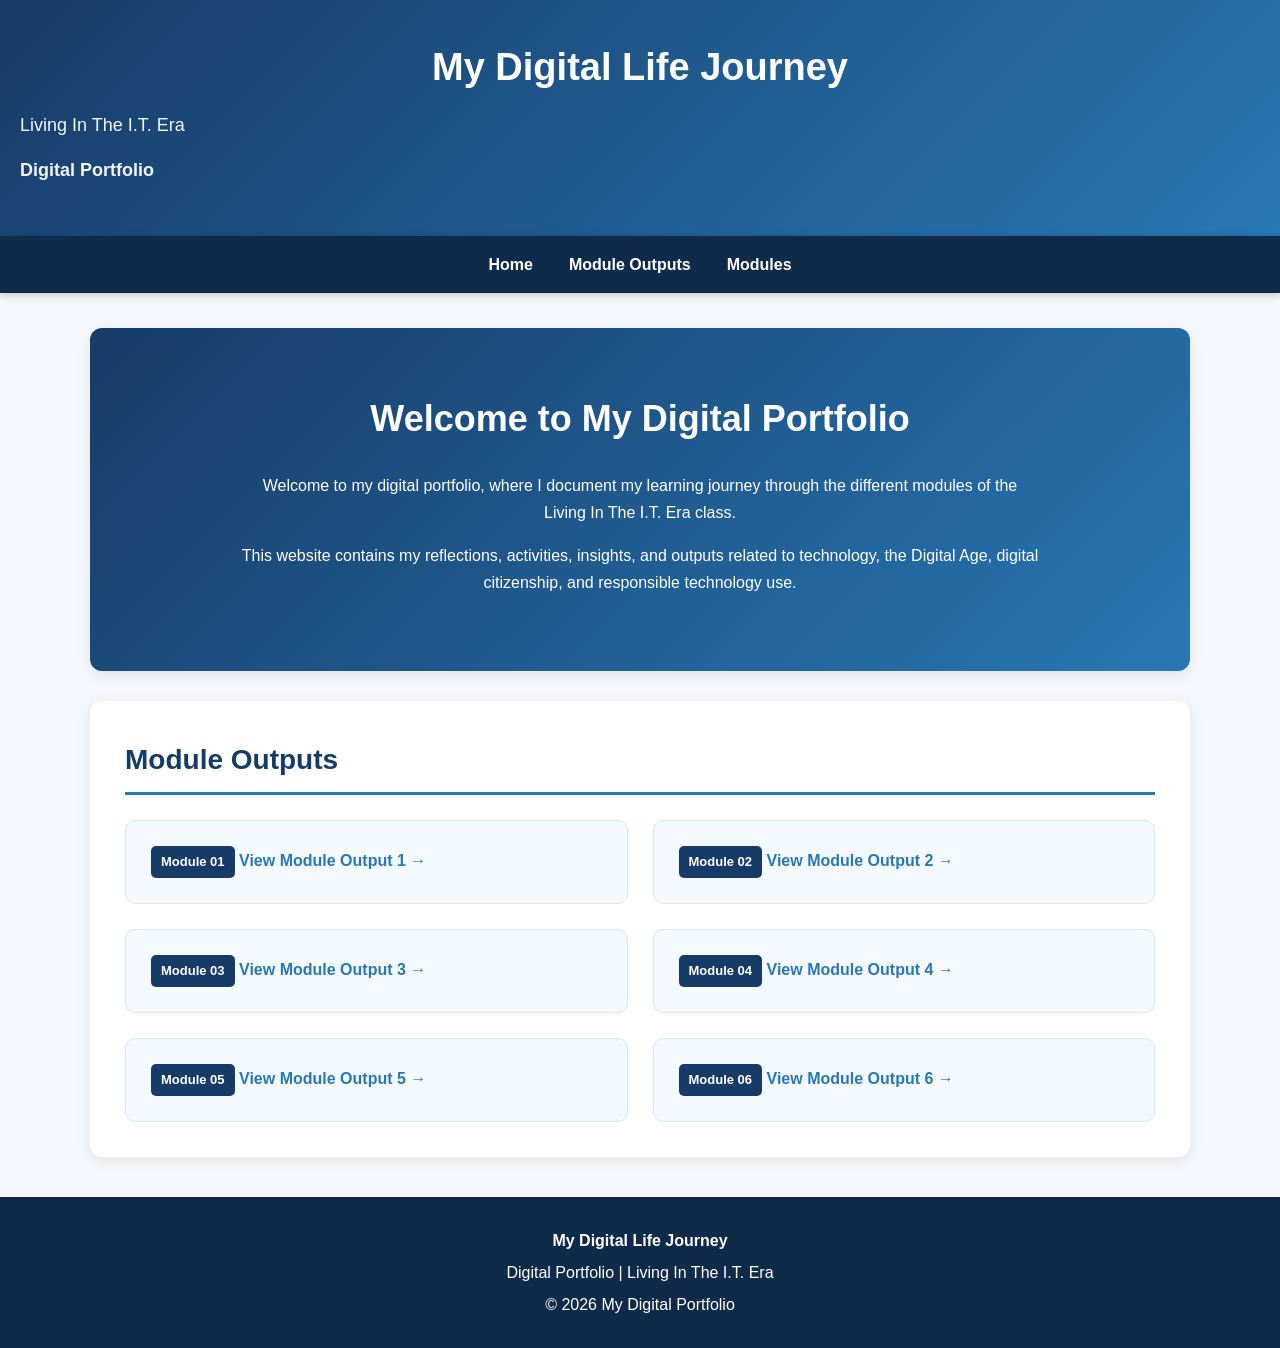
<file: index.html>
<!DOCTYPE html>
<html lang="en">
<head>
    <meta charset="UTF-8">
    <meta name="viewport" content="width=device-width, initial-scale=1.0">

    <title>My Digital Life Journey | Home</title>

    <link rel="stylesheet" href="style.css">
</head>

<body>
    <!-- ===== HEADER ===== -->
    <header>
        <h1><a href="index.html">My Digital Life Journey</a></h1>
        <p>Living In The I.T. Era</p>
        <p><strong>Digital Portfolio</strong></p>
    </header>


    <!-- ===== NAVIGATION ===== -->
    <nav>
        <ul>
            <li><a href="index.html">Home</a></li>
            <li class="dropdown"><a href="#">Module Outputs</a>
                <ul class="dropdown-menu">
                    <li><a href="module-output-1.html">Module Output 1</a></li>
                    <li><a href="module-output-2.html">Module Output 2</a></li>
                    <li><a href="module-output-3.html">Module Output 3</a></li>
                    <li><a href="module-output-4.html">Module Output 4</a></li>
                    <li><a href="module-output-5.html">Module Output 5</a></li>
                    <li><a href="module-output-6.html">Module Output 6</a></li>
                </ul>
            </li>

            <li>
                <a href="#modules">Modules</a>
            </li>

        </ul>
    </nav>


    <main>

        <!-- ===== HERO ===== -->
        <section class="hero">

            <h2>Welcome to My Digital Portfolio</h2>

            <p>
                Welcome to my digital portfolio, where I document my learning
                journey through the different modules of the Living In The 
                I.T. Era class.
            </p>

            <p>
                This website contains my reflections, activities, insights,
                and outputs related to technology, the Digital Age, digital
                citizenship, and responsible technology use.
            </p>

        </section>


        <!-- ===== MODULES ===== -->
        <section id="modules">

            <h2>Module Outputs</h2>

            <div class="module-grid">

                <!-- MODULE 1 -->
                <div class="module-card">
                    <span class="module-number">Module 01</span>
                    <a href="module-output-1.html">View Module Output 1 →</a>
                </div>


                <!-- MODULE 2 -->
                <div class="module-card">
                    <span class="module-number">Module 02</span>
                    <a href="module-output-2.html">View Module Output 2 →</a>
                </div>


                <!-- MODULE 3 -->
                <div class="module-card">
                    <span class="module-number">Module 03</span>
                    <a href="module-output-3.html">View Module Output 3 →</a>
                </div>


                <!-- MODULE 4 -->
                <div class="module-card">
                    <span class="module-number">Module 04</span>
                    <a href="module-output-4.html">View Module Output 4 →</a>
                </div>


                <!-- MODULE 5 -->
                <div class="module-card">
                    <span class="module-number">Module 05</span>
                    <a href="module-output-5.html">View Module Output 5 →</a>
                </div>


                <!-- MODULE 6 -->
                <div class="module-card">
                    <span class="module-number">Module 06</span>
                    <a href="module-output-6.html">View Module Output 6 →</a>
                </div>

            </div>

        </section>
        
    </main>


    <!-- ===== FOOTER ===== -->
    <footer>

        <p><strong>My Digital Life Journey</strong></p>
        <p>Digital Portfolio | Living In The I.T. Era</p>
        <p>&copy; 2026 My Digital Portfolio</p>
    
    </footer>

</body>
</html>
</file>
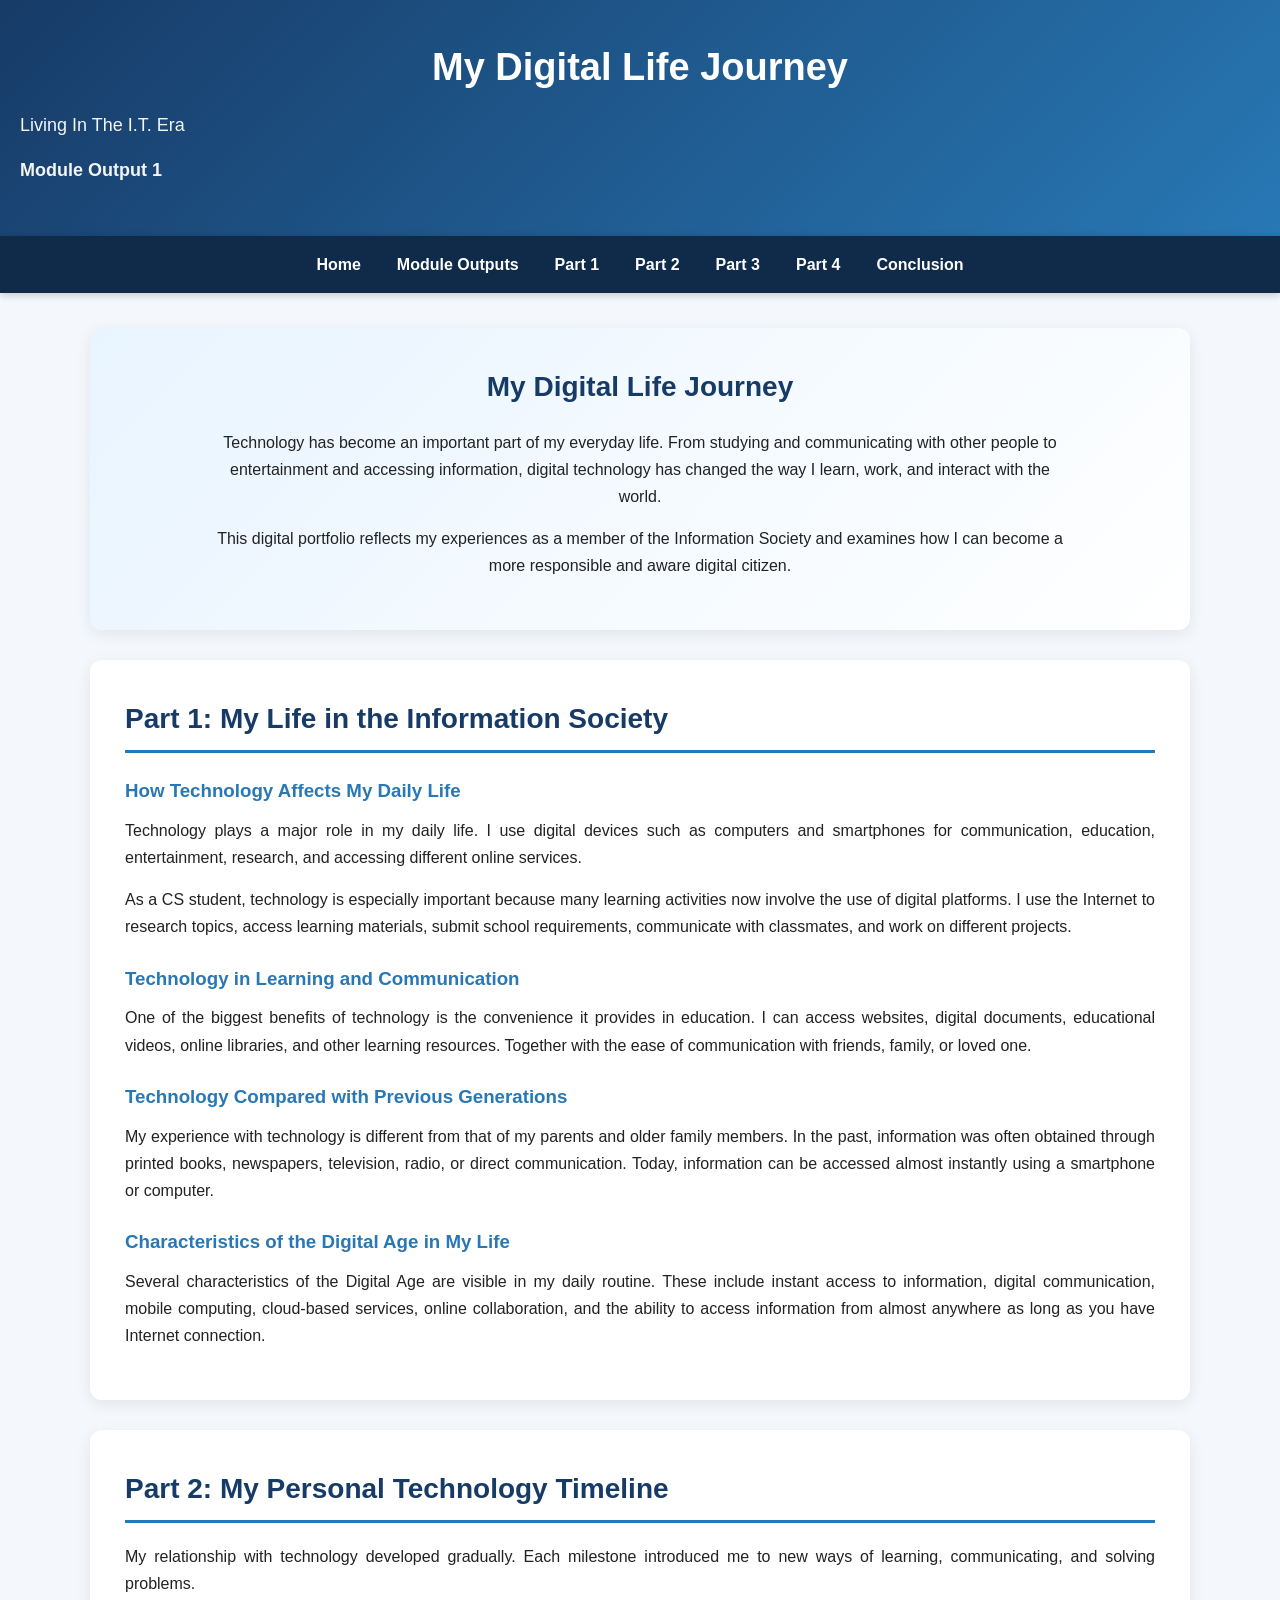
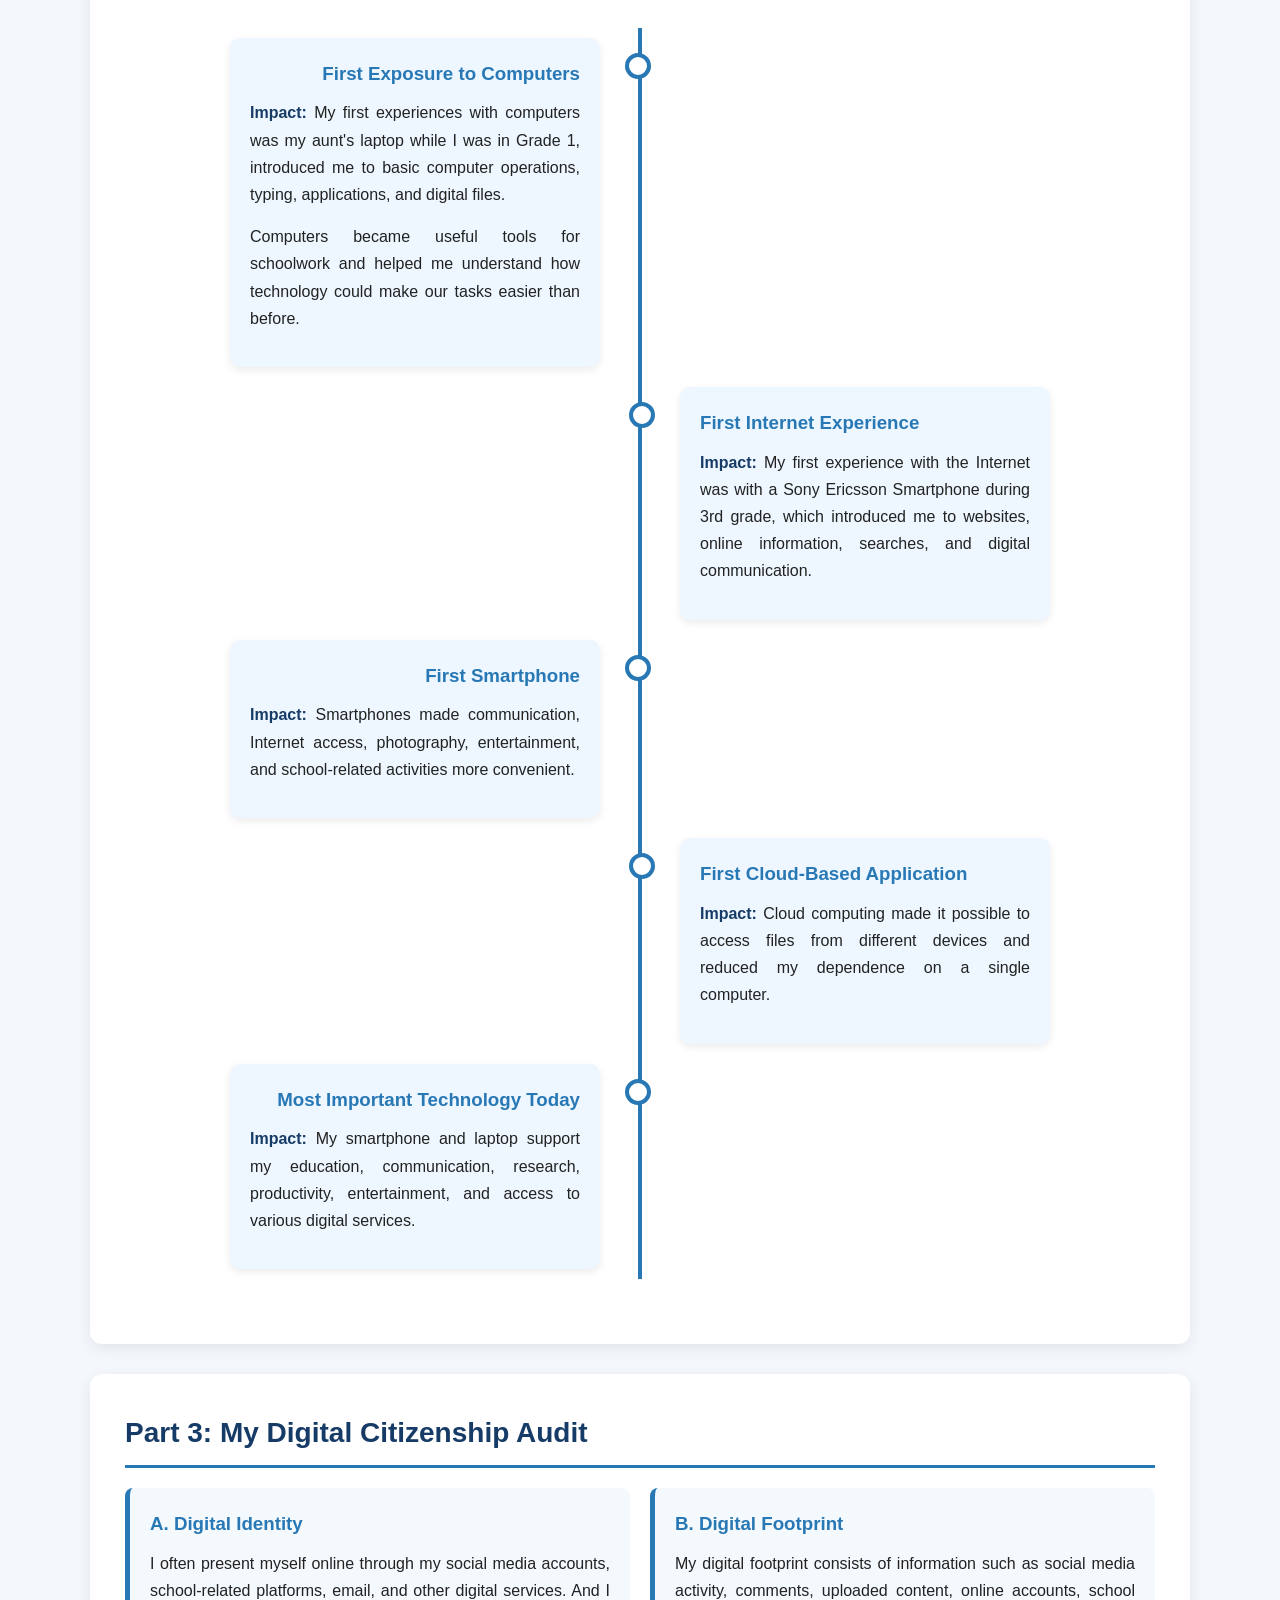
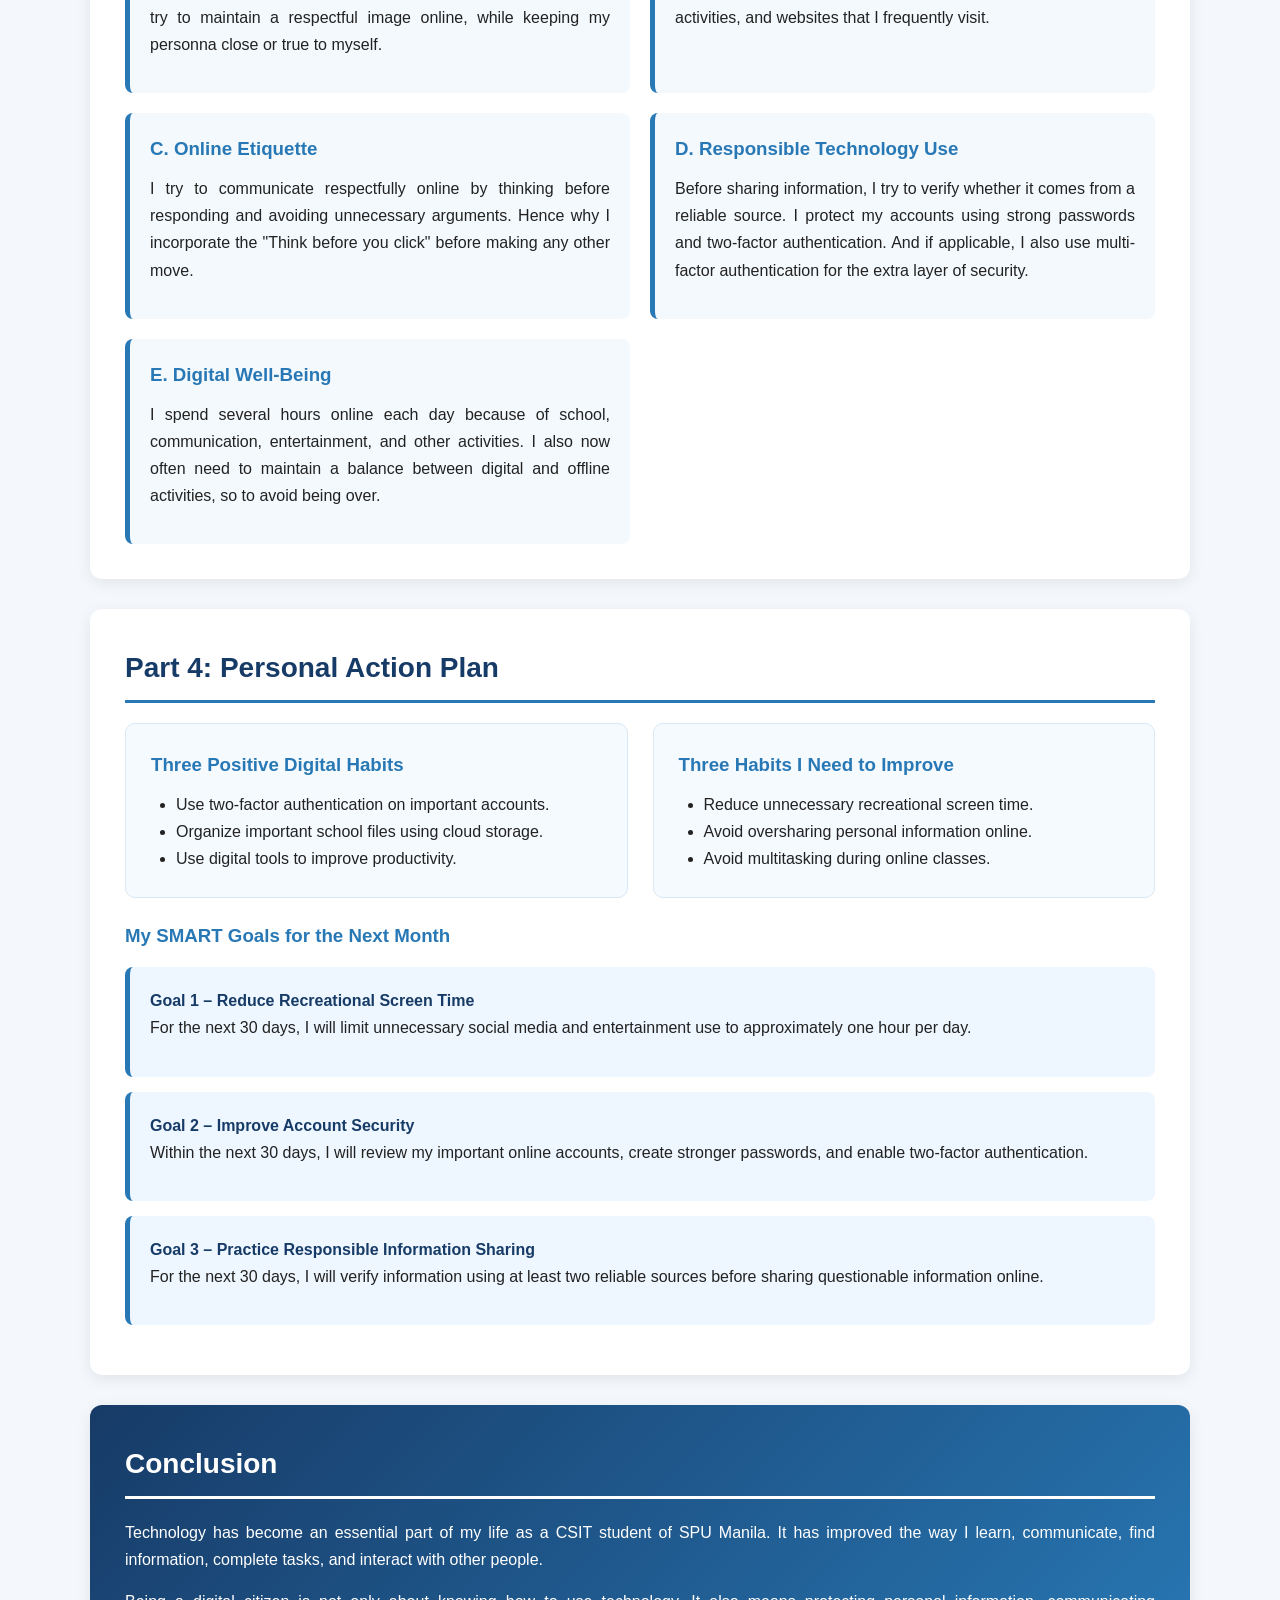
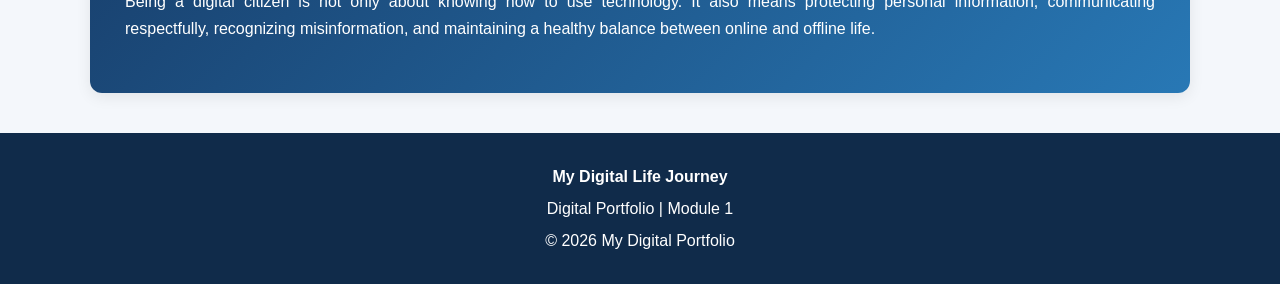
<file: module-output-1.html>
<!DOCTYPE html>
<html lang="en">
<head>
    <meta charset="UTF-8">
    <meta name="viewport" content="width=device-width, initial-scale=1.0">
    <title>Module Output 1 | My Digital Life Journey</title>
    <link rel="stylesheet" href="style.css">
</head>

<body>
    <!-- ===== HEADER ===== -->
    <header>
        <h1><a href="index.html">My Digital Life Journey</a></h1>
        <p>Living In The I.T. Era</p>
        <p><strong>Module Output 1</strong></p>
    </header>


    <!-- ===== NAVIGATION ===== -->
    <nav>
        <ul>
            <li><a href="index.html">Home</a></li>
            <li class="dropdown"><a href="#">Module Outputs</a>
                <ul class="dropdown-menu">
                    <li><a href="module-output-1.html">Module Output 1</a></li>
                    <li><a href="module-output-2.html">Module Output 2</a></li>
                    <li><a href="module-output-3.html">Module Output 3</a></li>
                    <li><a href="module-output-4.html">Module Output 4</a></li>
                    <li><a href="module-output-5.html">Module Output 5</a></li>
                    <li><a href="module-output-6.html">Module Output 6</a></li>
                </ul>
            </li>

            <li><a href="#part1">Part 1</a></li>
            <li><a href="#part2">Part 2</a></li>
            <li><a href="#part3">Part 3</a></li>
            <li><a href="#part4">Part 4</a></li>
            <li><a href="#conclusion">Conclusion</a></li>
        </ul>
    </nav>


<main>
        <!-- ===== INTRODUCTION ===== -->
        <section class="intro">

            <h2>My Digital Life Journey</h2>

            <p>
                Technology has become an important part of my everyday life.
                From studying and communicating with other people to
                entertainment and accessing information, digital technology
                has changed the way I learn, work, and interact with the world.
            </p>

            <p>
                This digital portfolio reflects my experiences as a member
                of the Information Society and examines how I can become a
                more responsible and aware digital citizen.
            </p>

        </section>


        <!-- ===== PART 1 ===== -->
        <section id="part1">

            <h2>Part 1: My Life in the Information Society</h2>

            <h3>How Technology Affects My Daily Life</h3>
            <p>
                Technology plays a major role in my daily life. I use digital
                devices such as computers and smartphones for communication,
                education, entertainment, research, and accessing different
                online services.
            </p>

            <p>
                As a CS student, technology is especially important because many
                learning activities now involve the use of digital platforms. I use the
                Internet to research topics, access learning materials, submit
                school requirements, communicate with classmates, and work on
                different projects.
            </p>


            <h3>Technology in Learning and Communication</h3>
            <p>
                One of the biggest benefits of technology is the convenience
                it provides in education. I can access websites, digital
                documents, educational videos, online libraries, and other
                learning resources. Together with the ease of communication with friends,
                family, or loved one.
            </p>


            <h3>Technology Compared with Previous Generations</h3>
            <p>
                My experience with technology is different from that of my
                parents and older family members. In the past, information was
                often obtained through printed books, newspapers, television,
                radio, or direct communication. Today, information can be
                accessed almost instantly using a smartphone or computer.
            </p>


            <h3>Characteristics of the Digital Age in My Life</h3>
            <p>
                Several characteristics of the Digital Age are visible in my
                daily routine. These include instant access to information,
                digital communication, mobile computing, cloud-based services,
                online collaboration, and the ability to access information
                from almost anywhere as long as you have Internet connection.
            </p>

        </section>


        <!-- ===== PART 2 ===== -->
        <section id="part2">

            <h2>Part 2: My Personal Technology Timeline</h2>
            <p>
                My relationship with technology developed gradually. Each
                milestone introduced me to new ways of learning,
                communicating, and solving problems.
            </p>


            <div class="timeline">

                <div class="timeline-item left">

                    <div class="timeline-content">

                        <h3>First Exposure to Computers</h3>

                        <p>
                            <strong>Impact:</strong>
                            My first experiences with computers was my
                            aunt's laptop while I was in Grade 1, introduced me
                            to basic computer operations, typing, applications,
                            and digital files.
                        </p>

                        <p>
                            Computers became useful tools for schoolwork and
                            helped me understand how technology could make our
                            tasks easier than before.
                        </p>

                    </div>

                </div>


                <div class="timeline-item right">

                    <div class="timeline-content">

                        <h3>First Internet Experience</h3>

                        <p>
                            <strong>Impact:</strong>
                            My first experience with the Internet 
                            was with a Sony Ericsson Smartphone during
                            3rd grade, which introduced me to websites, online 
                            information, searches, and digital communication.
                        </p>

                    </div>

                </div>


                <div class="timeline-item left">

                    <div class="timeline-content">

                        <h3>First Smartphone</h3>

                        <p>
                            <strong>Impact:</strong>
                            Smartphones made communication, Internet access,
                            photography, entertainment, and school-related
                            activities more convenient.
                        </p>

                    </div>

                </div>


                <div class="timeline-item right">

                    <div class="timeline-content">

                        <h3>First Cloud-Based Application</h3>

                        <p>
                            <strong>Impact:</strong>
                            Cloud computing made it possible to access files
                            from different devices and reduced my dependence
                            on a single computer.
                        </p>

                    </div>

                </div>


                <div class="timeline-item left">

                    <div class="timeline-content">

                        <h3>Most Important Technology Today</h3>

                        <p>
                            <strong>Impact:</strong>
                            My smartphone and laptop support my education,
                            communication, research, productivity,
                            entertainment, and access to various digital services.
                        </p>

                    </div>

                </div>

            </div>

        </section>


        <!-- ===== PART 3 ===== -->
        <section id="part3">

            <h2>Part 3: My Digital Citizenship Audit</h2>


            <div class="audit-grid">

                <div class="audit-card">

                    <h3>A. Digital Identity</h3>
                    <p>
                        I often present myself online through my social media
                        accounts, school-related platforms, email, and other
                        digital services. And I try to maintain a respectful
                        image online, while keeping my personna close or true
                        to myself.
                    </p>

                </div>


                <div class="audit-card">

                    <h3>B. Digital Footprint</h3>

                    <p>
                        My digital footprint consists of information such as
                        social media activity, comments, uploaded content,
                        online accounts, school activities, and websites
                        that I frequently visit.
                    </p>

                </div>


                <div class="audit-card">

                    <h3>C. Online Etiquette</h3>
                    <p>
                        I try to communicate respectfully online by thinking
                        before responding and avoiding unnecessary arguments. 
                        Hence why I incorporate the "Think before you click" 
                        before making any other move.
                    </p>

                </div>


                <div class="audit-card">

                    <h3>D. Responsible Technology Use</h3>
                    <p>
                        Before sharing information, I try to verify whether
                        it comes from a reliable source. I protect my
                        accounts using strong passwords and two-factor
                        authentication. And if applicable, I also use multi-factor
                        authentication for the extra layer of security.
                    </p>

                </div>


                <div class="audit-card">

                    <h3>E. Digital Well-Being</h3>
                    <p>
                        I spend several hours online each day because of
                        school, communication, entertainment, and other
                        activities. I also now often need to maintain a balance between
                        digital and offline activities, so to avoid being over.
                    </p>

                </div>

            </div>

        </section>


        <!-- ===== PART 4 ===== -->
        <section id="part4">

            <h2>Part 4: Personal Action Plan</h2>


            <div class="habit-grid">

                <div class="habit-card">

                    <h3>Three Positive Digital Habits</h3>
                    <ul>
                        <li>
                            Use two-factor authentication on important
                            accounts.
                        </li>

                        <li>
                            Organize important school files using cloud
                            storage.
                        </li>

                        <li>
                            Use digital tools to improve productivity.
                        </li>
                    </ul>

                </div>


                <div class="habit-card">

                    <h3>Three Habits I Need to Improve</h3>
                    <ul>
                        <li>
                            Reduce unnecessary recreational screen time.
                        </li>

                        <li>
                            Avoid oversharing personal information online.
                        </li>

                        <li>
                            Avoid multitasking during online classes.
                        </li>
                    </ul>

                </div>

            </div>


            <h3>My SMART Goals for the Next Month</h3>


            <div class="goal">

                <strong>
                    Goal 1 – Reduce Recreational Screen Time
                </strong>

                <p>
                    For the next 30 days, I will limit unnecessary social media
                    and entertainment use to approximately one hour per day.
                </p>

            </div>


            <div class="goal">

                <strong>
                    Goal 2 – Improve Account Security
                </strong>

                <p>
                    Within the next 30 days, I will review my important online
                    accounts, create stronger passwords, and enable
                    two-factor authentication.
                </p>

            </div>


            <div class="goal">

                <strong>
                    Goal 3 – Practice Responsible Information Sharing
                </strong>

                <p>
                    For the next 30 days, I will verify information using at
                    least two reliable sources before sharing questionable
                    information online.
                </p>

            </div>

        </section>


        <!-- ===== CONCLUSION ===== -->
        <section id="conclusion" class="conclusion">

            <h2>Conclusion</h2>

            <p>
                Technology has become an essential part of my life as a
                CSIT student of SPU Manila. It has improved the way
                I learn, communicate, find information, complete tasks,
                and interact with other people.
            </p>

            <p>
                Being a digital citizen is not only about knowing how to
                use technology. It also means protecting personal information,
                communicating respectfully, recognizing misinformation,
                and maintaining a healthy balance between online and
                offline life.
            </p>

        </section>

    </main>



    <!-- ===== FOOTER ===== -->
    <footer>
        <p><strong>My Digital Life Journey</strong></p>
        <p>Digital Portfolio | Module 1</p>
        <p>&copy; 2026 My Digital Portfolio</p>
    </footer>

</body>
</html>
</file>
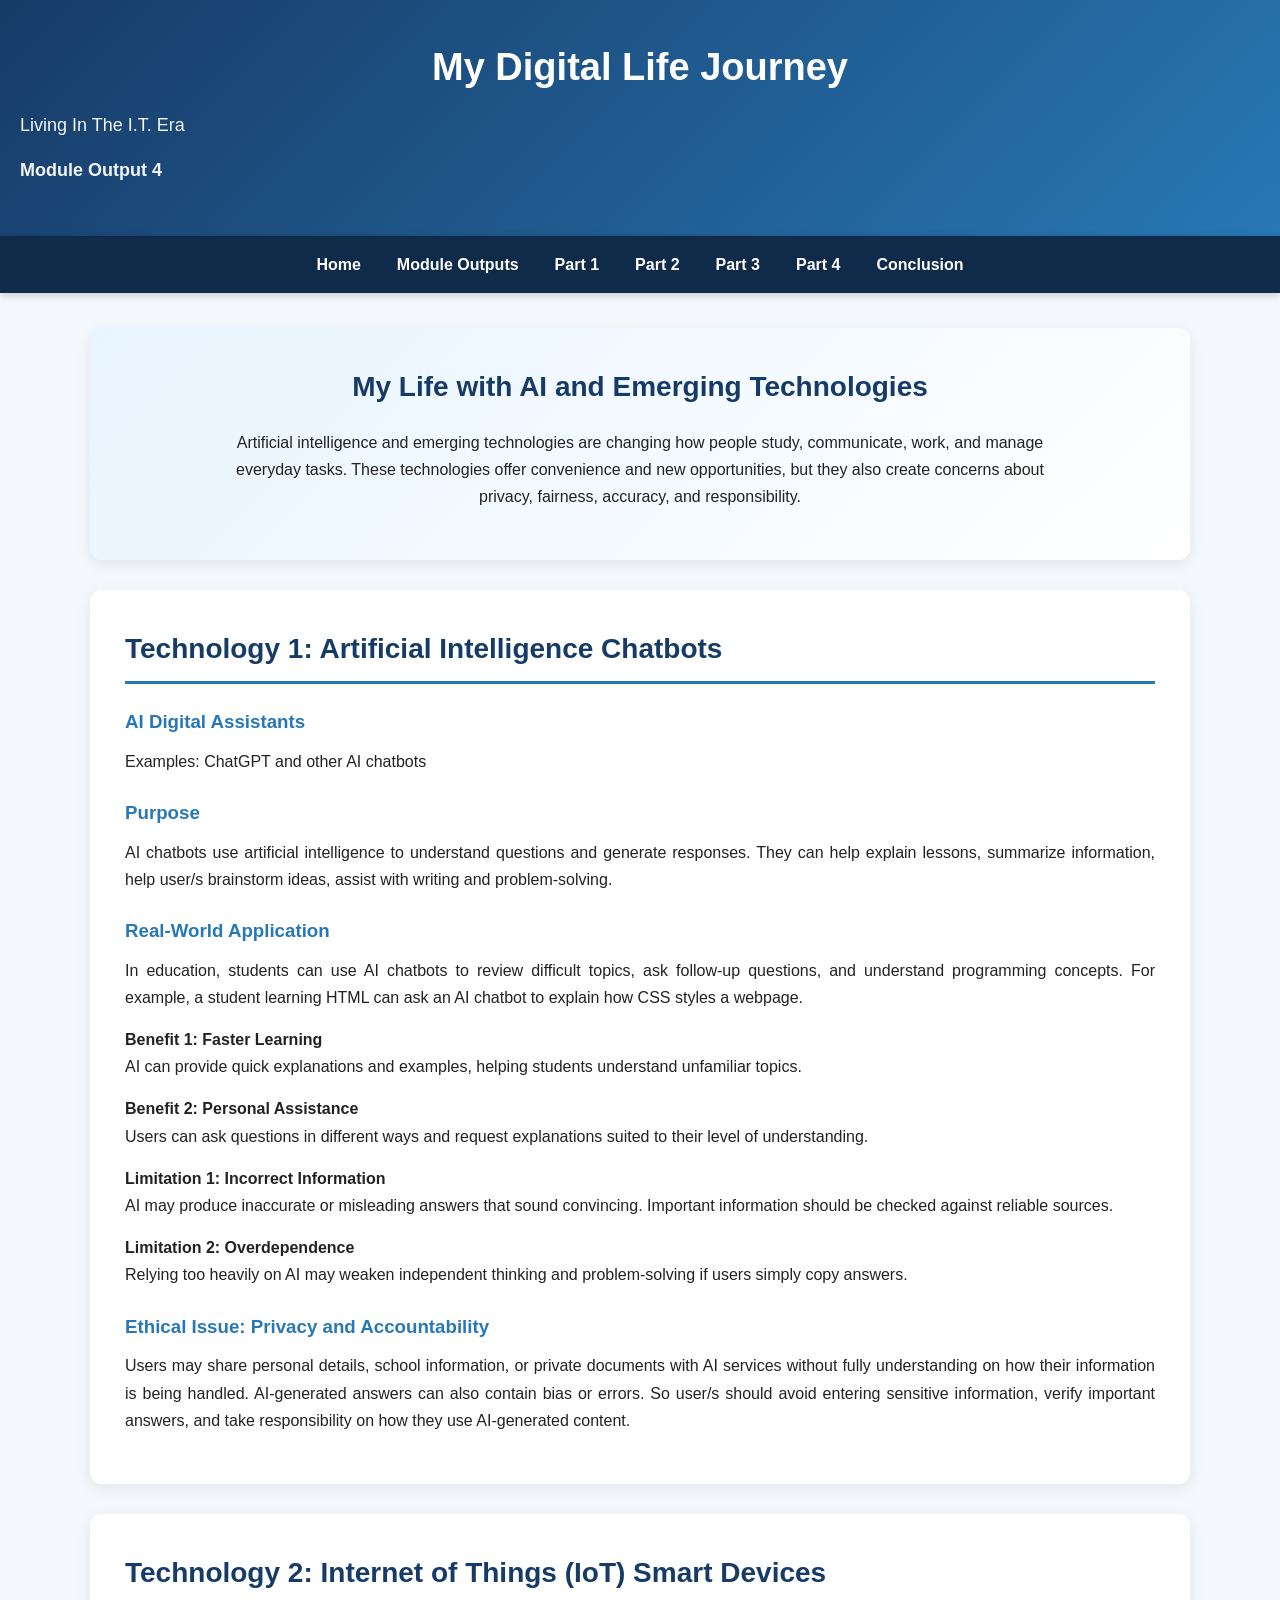
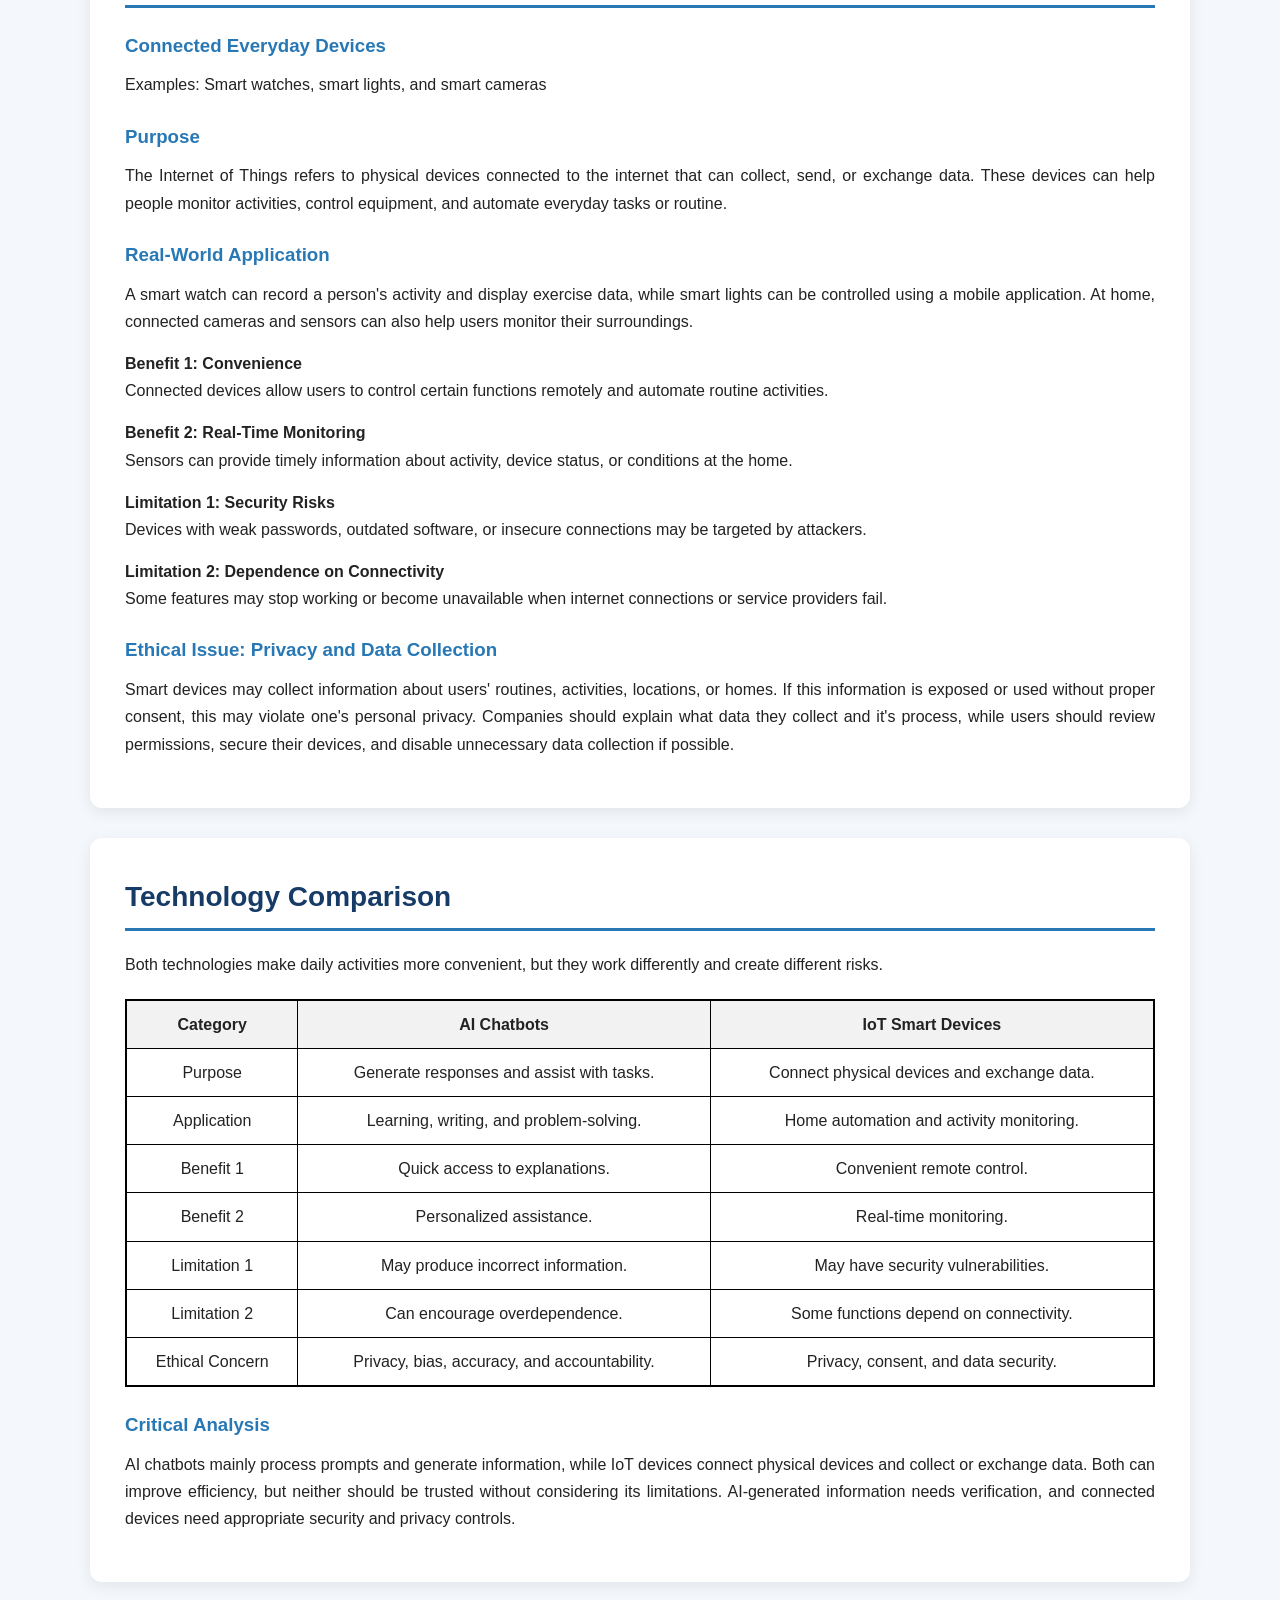
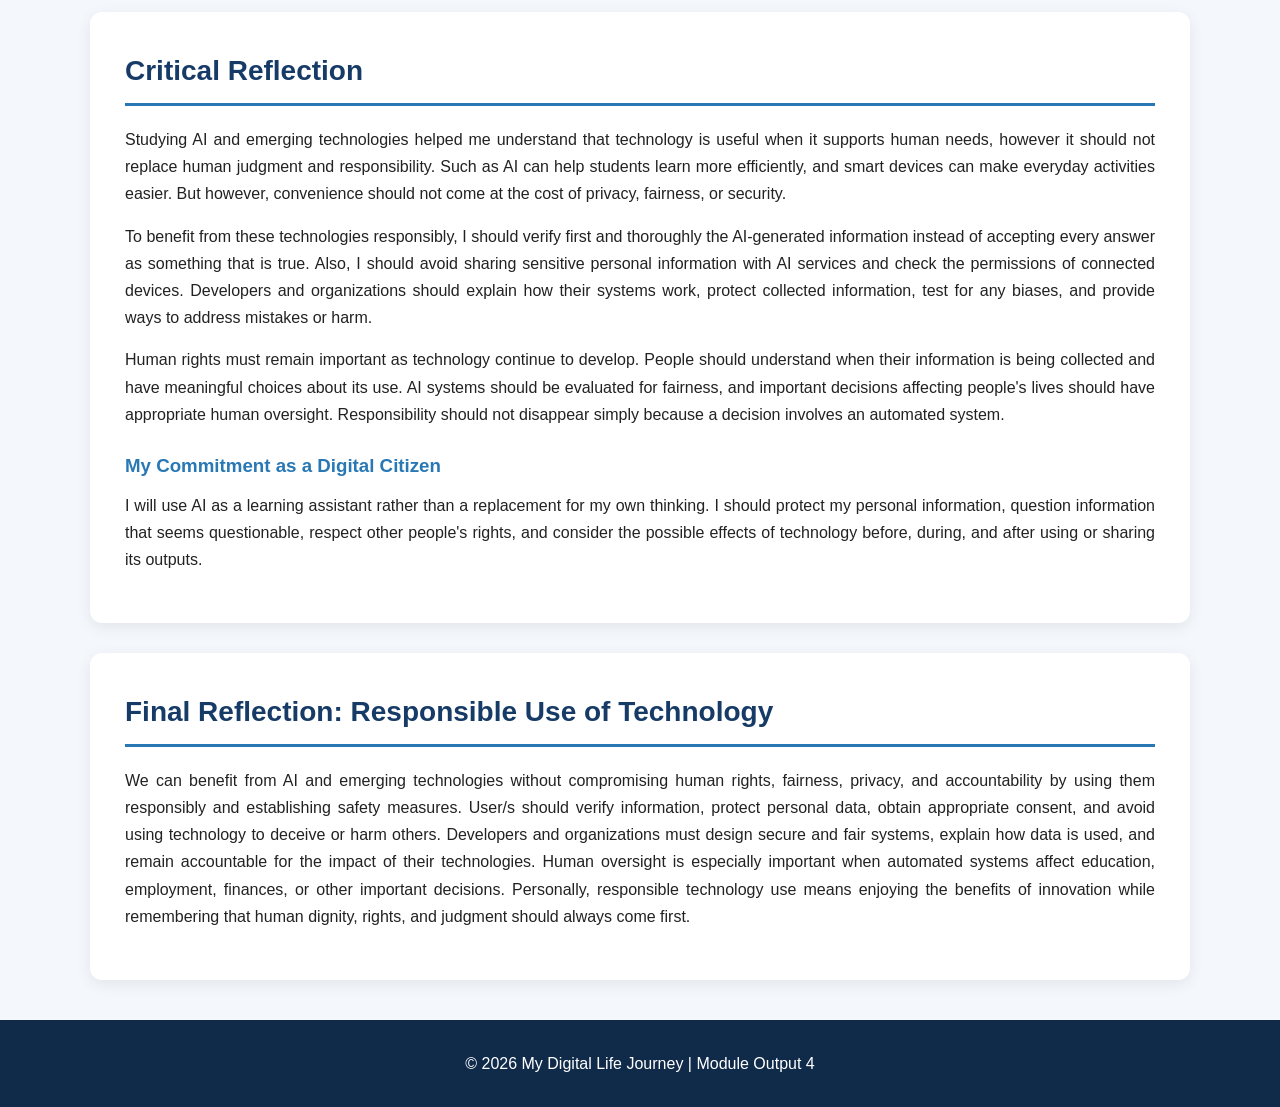
<file: module-output-4.html>
<!DOCTYPE html>
<html lang="en">
<head>
    <meta charset="UTF-8">
    <meta name="viewport" content="width=device-width, initial-scale=1.0">
    <title>Module Output 4 - My Life with AI and Emerging Technologies</title>
    <link rel="stylesheet" href="style.css">
</head>

<body>
    <!-- ===== HEADER ===== -->
    <header>
        <h1><a href="index.html">My Digital Life Journey</a></h1>
        <p>Living In The I.T. Era</p>
        <p><strong>Module Output 4</strong></p>
</header>


<nav>
    <ul>
        <li><a href="index.html">Home</a></li>
        <li class="dropdown">
            <a href="#">Module Outputs</a>
            <ul class="dropdown-menu">
                <li><a href="module-output-1.html">Module Output 1</a></li>
                <li><a href="module-output-2.html">Module Output 2</a></li>
                <li><a href="module-output-3.html">Module Output 3</a></li>
                <li><a href="module-output-4.html">Module Output 4</a></li>
                <li><a href="module-output-5.html">Module Output 5</a></li>
                <li><a href="module-output-6.html">Module Output 6</a></li>
            </ul>
        </li>

        <li><a href="#Part 1">Part 1</a></li>
        <li><a href="#Part 2">Part 2</a></li>
        <li><a href="#Part 3">Part 3</a></li>
        <li><a href="#Part 4">Part 4</a></li>
        <li><a href="#conclusion">Conclusion</a></li>
    </ul>
</nav>


<main>

    <section class="intro">
        <h2>My Life with AI and Emerging Technologies</h2>

        <p>
            Artificial intelligence and emerging technologies are changing
            how people study, communicate, work, and manage everyday tasks.
            These technologies offer convenience and new opportunities, but
            they also create concerns about privacy, fairness, accuracy, and
            responsibility.
        </p>
    </section>

    <!-- TECHNOLOGY 1 -->

    <section id="Part 1">
        <h2>Technology 1: Artificial Intelligence Chatbots</h2>
        <div class="tech-banner">
            <div>
                <h3>AI Digital Assistants</h3>
                <p>Examples: ChatGPT and other AI chatbots</p>
            </div>
        </div>

        <h3>Purpose</h3>
        <p>
            AI chatbots use artificial intelligence to understand questions
            and generate responses. They can help explain lessons, summarize
            information, help user/s brainstorm ideas, assist with writing
            and problem-solving.
        </p>

        <h3>Real-World Application</h3>
        <p>
            In education, students can use AI chatbots to review difficult
            topics, ask follow-up questions, and understand programming
            concepts. For example, a student learning HTML can ask an AI
            chatbot to explain how CSS styles a webpage.
        </p>

        <div class="benefit-grid">
            <div class="benefit-card">
                <h4>Benefit 1: Faster Learning</h4>
                <p>
                    AI can provide quick explanations and examples, helping
                    students understand unfamiliar topics.
                </p>
            </div>

            <div class="benefit-card">
                <h4>Benefit 2: Personal Assistance</h4>
                <p>
                    Users can ask questions in different ways and request
                    explanations suited to their level of understanding.
                </p>
            </div>
        </div>

        <div class="limitation-grid">
            <div class="limitation-card">
                <h4>Limitation 1: Incorrect Information</h4>
                <p>
                    AI may produce inaccurate or misleading answers that
                    sound convincing. Important information should be checked
                    against reliable sources.
                </p>
            </div>

            <div class="limitation-card">
                <h4>Limitation 2: Overdependence</h4>
                <p>
                    Relying too heavily on AI may weaken independent thinking
                    and problem-solving if users simply copy answers.
                </p>
            </div>
        </div>

        <h3>Ethical Issue: Privacy and Accountability</h3>
        <p>
            Users may share personal details, school information, or private
            documents with AI services without fully understanding on how their
            information is being handled. AI-generated answers can also contain
            bias or errors. So user/s should avoid entering sensitive information,
            verify important answers, and take responsibility on how they
            use AI-generated content.
        </p>
    </section>

    <!-- TECHNOLOGY 2 -->

    <section id="Part 2">
        <h2>Technology 2: Internet of Things (IoT) Smart Devices</h2>
        <div class="tech-banner">
            <div>
                <h3>Connected Everyday Devices</h3>
                <p>Examples: Smart watches, smart lights, and smart cameras</p>
            </div>
        </div>

        <h3>Purpose</h3>
        <p>
            The Internet of Things refers to physical devices connected to
            the internet that can collect, send, or exchange data. These
            devices can help people monitor activities, control equipment,
            and automate everyday tasks or routine.
        </p>

        <h3>Real-World Application</h3>
        <p>
            A smart watch can record a person's activity and display exercise data,
            while smart lights can be controlled using a mobile application.
            At home, connected cameras and sensors can also help users
            monitor their surroundings.
        </p>

        <div class="benefit-grid">
            <div class="benefit-card">
                <h4>Benefit 1: Convenience</h4>
                <p>
                    Connected devices allow users to control certain
                    functions remotely and automate routine activities.
                </p>
            </div>

            <div class="benefit-card">
                <h4>Benefit 2: Real-Time Monitoring</h4>
                <p>
                    Sensors can provide timely information about activity,
                    device status, or conditions at the home.
                </p>
            </div>
        </div>

        <div class="limitation-grid">
            <div class="limitation-card">
                <h4>Limitation 1: Security Risks</h4>
                <p>
                    Devices with weak passwords, outdated software, or
                    insecure connections may be targeted by attackers.
                </p>
            </div>

            <div class="limitation-card">
                <h4>Limitation 2: Dependence on Connectivity</h4>
                <p>
                    Some features may stop working or become unavailable
                    when internet connections or service providers fail.
                </p>
            </div>
        </div>

        <h3>Ethical Issue: Privacy and Data Collection</h3>
        <p>
            Smart devices may collect information about users' routines,
            activities, locations, or homes. If this information is exposed
            or used without proper consent, this may violate one's personal
            privacy. Companies should explain what data they collect and it's process,
            while users should review permissions, secure their devices,
            and disable unnecessary data collection if possible.
        </p>
    </section>

    <!-- COMPARISON -->

    <section id="Part 3">
        <h2>Technology Comparison</h2>
        <p>
            Both technologies make daily activities more convenient, but
            they work differently and create different risks.
        </p>

        <div class="table-container">
            <table>
                <thead>
                    <tr>
                        <th>Category</th>
                        <th>AI Chatbots</th>
                        <th>IoT Smart Devices</th>
                    </tr>
                </thead>

                <tbody>
                    <tr>
                        <td>Purpose</td>
                        <td>Generate responses and assist with tasks.</td>
                        <td>Connect physical devices and exchange data.</td>
                    </tr>

                    <tr>
                        <td>Application</td>
                        <td>Learning, writing, and problem-solving.</td>
                        <td>Home automation and activity monitoring.</td>
                    </tr>

                    <tr>
                        <td>Benefit 1</td>
                        <td>Quick access to explanations.</td>
                        <td>Convenient remote control.</td>
                    </tr>

                    <tr>
                        <td>Benefit 2</td>
                        <td>Personalized assistance.</td>
                        <td>Real-time monitoring.</td>
                    </tr>

                    <tr>
                        <td>Limitation 1</td>
                        <td>May produce incorrect information.</td>
                        <td>May have security vulnerabilities.</td>
                    </tr>

                    <tr>
                        <td>Limitation 2</td>
                        <td>Can encourage overdependence.</td>
                        <td>Some functions depend on connectivity.</td>
                    </tr>

                    <tr>
                        <td>Ethical Concern</td>
                        <td>Privacy, bias, accuracy, and accountability.</td>
                        <td>Privacy, consent, and data security.</td>
                    </tr>
                </tbody>
            </table>
        </div>

        <h3>Critical Analysis</h3>
        <p>
            AI chatbots mainly process prompts and generate information,
            while IoT devices connect physical devices and collect or
            exchange data. Both can improve efficiency, but neither should
            be trusted without considering its limitations. AI-generated
            information needs verification, and connected devices need
            appropriate security and privacy controls.
        </p>
    </section>

    <!-- REFLECTION -->

    <section id="Part 4">
        <h2>Critical Reflection</h2>
        <p>
            Studying AI and emerging technologies helped me understand that
            technology is useful when it supports human needs, however it should
            not replace human judgment and responsibility. Such as AI can help
            students learn more efficiently, and smart devices can make
            everyday activities easier. But however, convenience should not
            come at the cost of privacy, fairness, or security.
        </p>

        <p>
            To benefit from these technologies responsibly, I should verify first 
            and thoroughly the AI-generated information instead of accepting every 
            answer as something that is true. Also, I should avoid sharing sensitive 
            personal information with AI services and check the permissions of 
            connected devices. Developers and organizations should explain how their 
            systems work, protect collected information, test for any biases, and
            provide ways to address mistakes or harm.
        </p>

        <p>
            Human rights must remain important as technology continue to develop.
            People should understand when their information is being collected 
            and have meaningful choices about its use. AI systems
            should be evaluated for fairness, and important decisions
            affecting people's lives should have appropriate human oversight.
            Responsibility should not disappear simply because a decision
            involves an automated system.
        </p>

        <div class="reflection-highlight">
            <h3>My Commitment as a Digital Citizen</h3>

            <p>
                I will use AI as a learning assistant rather than a
                replacement for my own thinking. I should protect my personal
                information, question information that seems questionable,
                respect other people's rights, and consider the possible
                effects of technology before, during, and after using or 
                sharing its outputs.
            </p>
        </div>
    </section>

    <!-- FINAL ANSWER -->

    <section id="conclusion">
        <h2>Final Reflection: Responsible Use of Technology</h2>
        <p>
            We can benefit from AI and emerging technologies without
            compromising human rights, fairness, privacy, and accountability
            by using them responsibly and establishing safety measures.
            User/s should verify information, protect personal data, obtain
            appropriate consent, and avoid using technology to deceive or
            harm others. Developers and organizations must design secure
            and fair systems, explain how data is used, and remain
            accountable for the impact of their technologies. Human
            oversight is especially important when automated systems affect
            education, employment, finances, or other important decisions.
            Personally, responsible technology use means enjoying the benefits
            of innovation while remembering that human dignity, rights,
            and judgment should always come first.
        </p>
    </section>

</main>

<footer><p>© 2026 My Digital Life Journey | Module Output 4</p></footer>
</body>
</html>
</file>
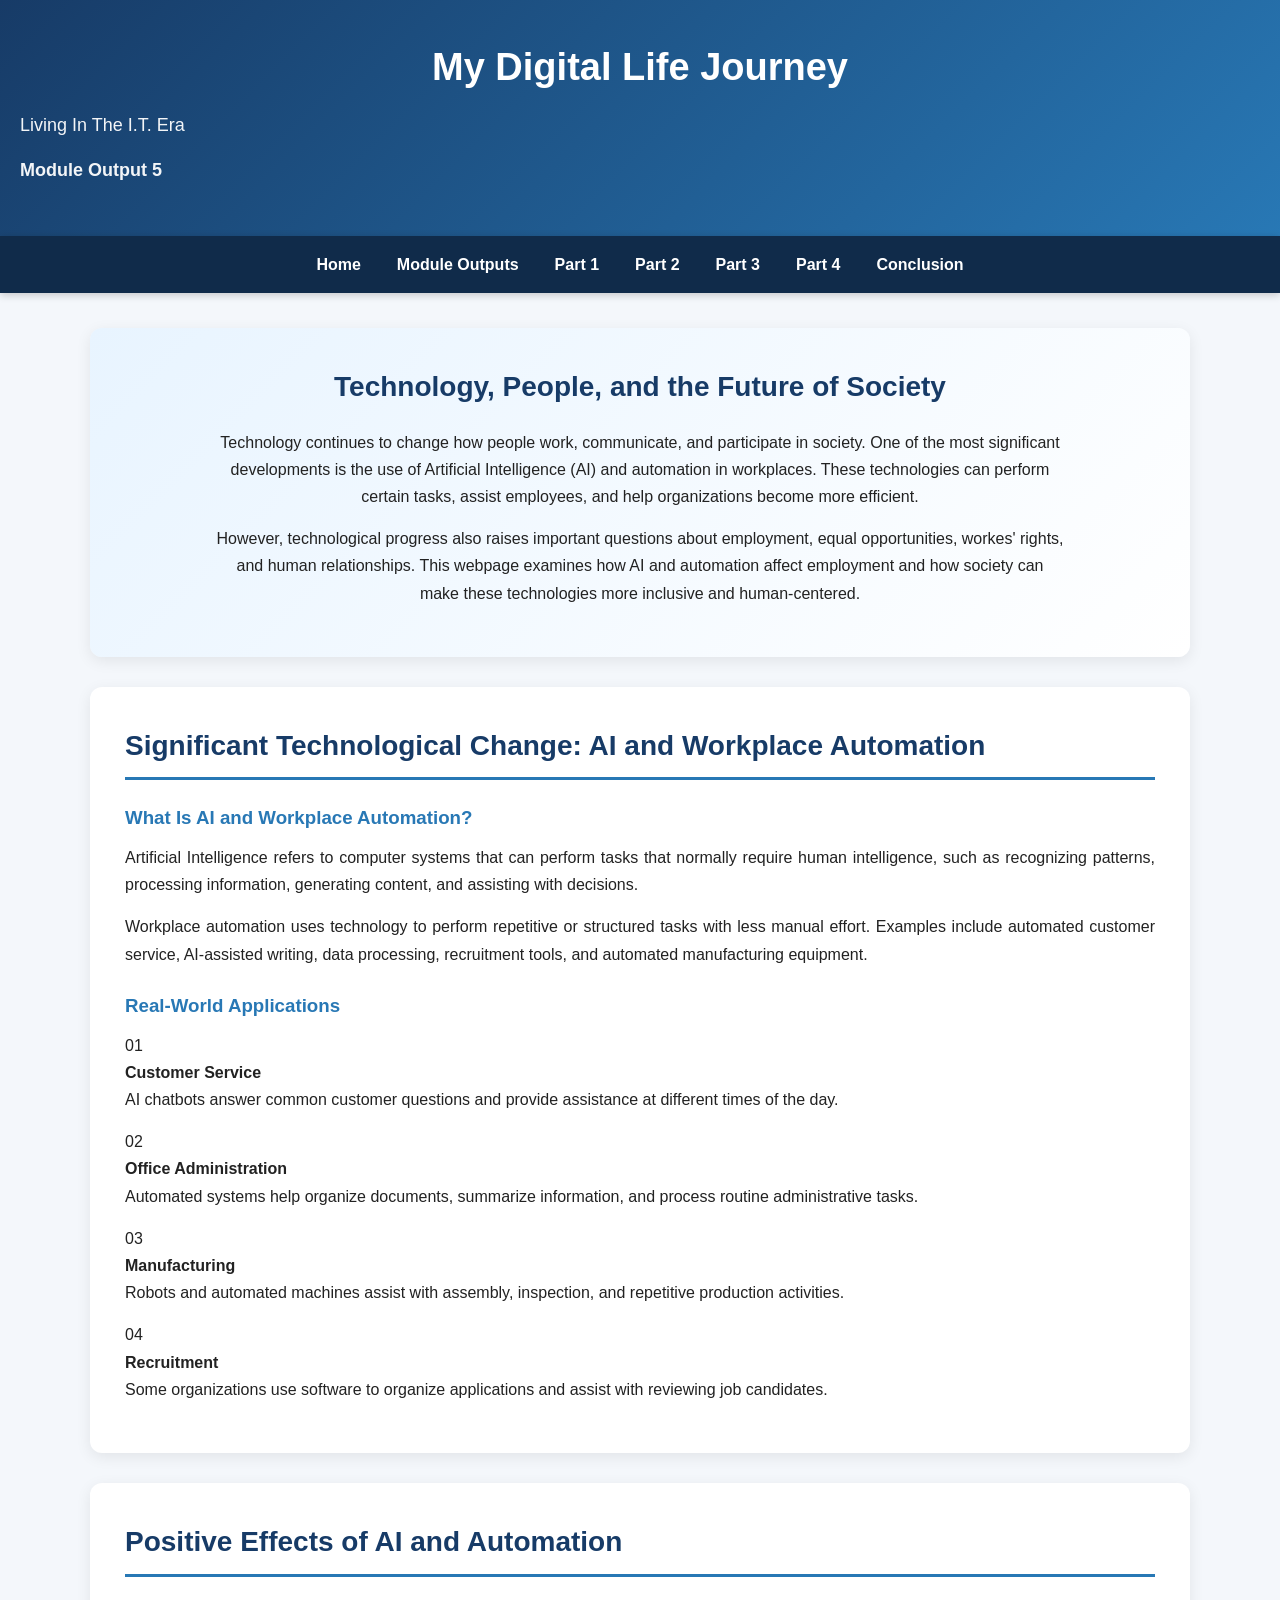
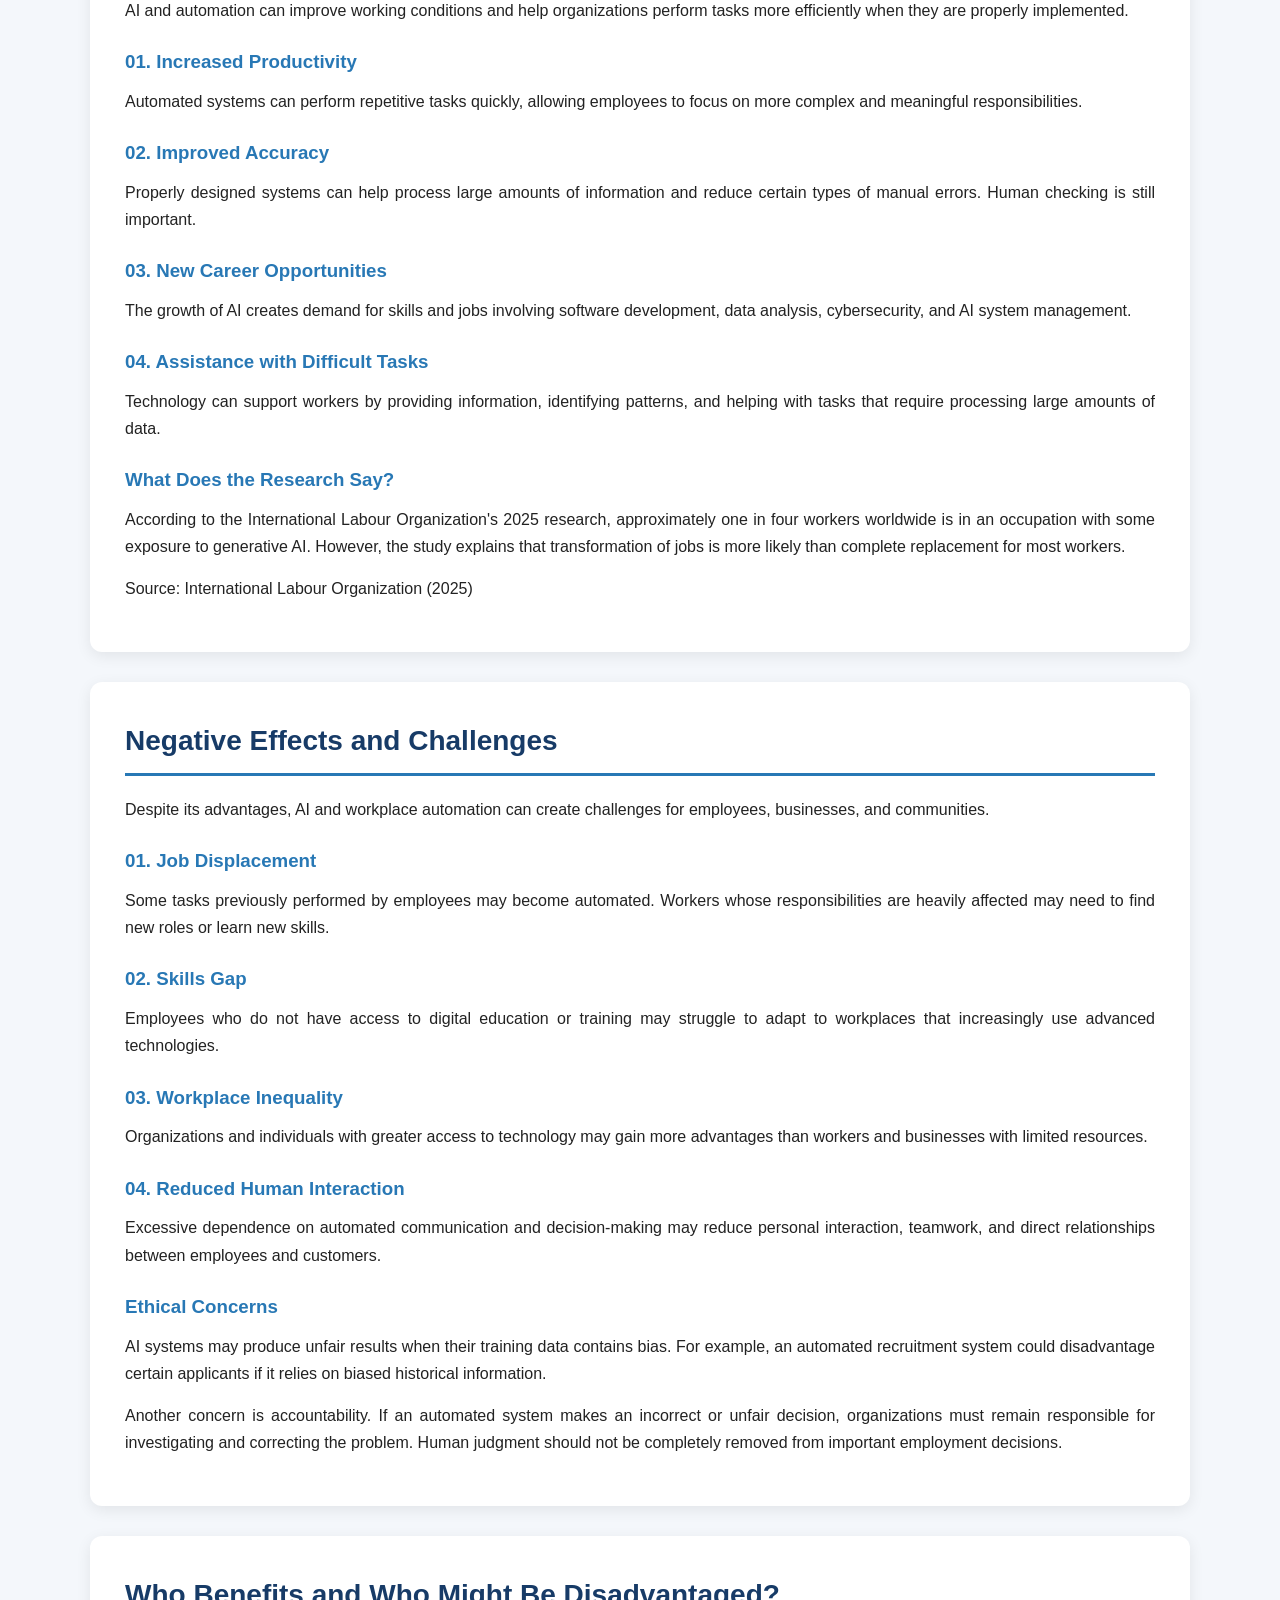
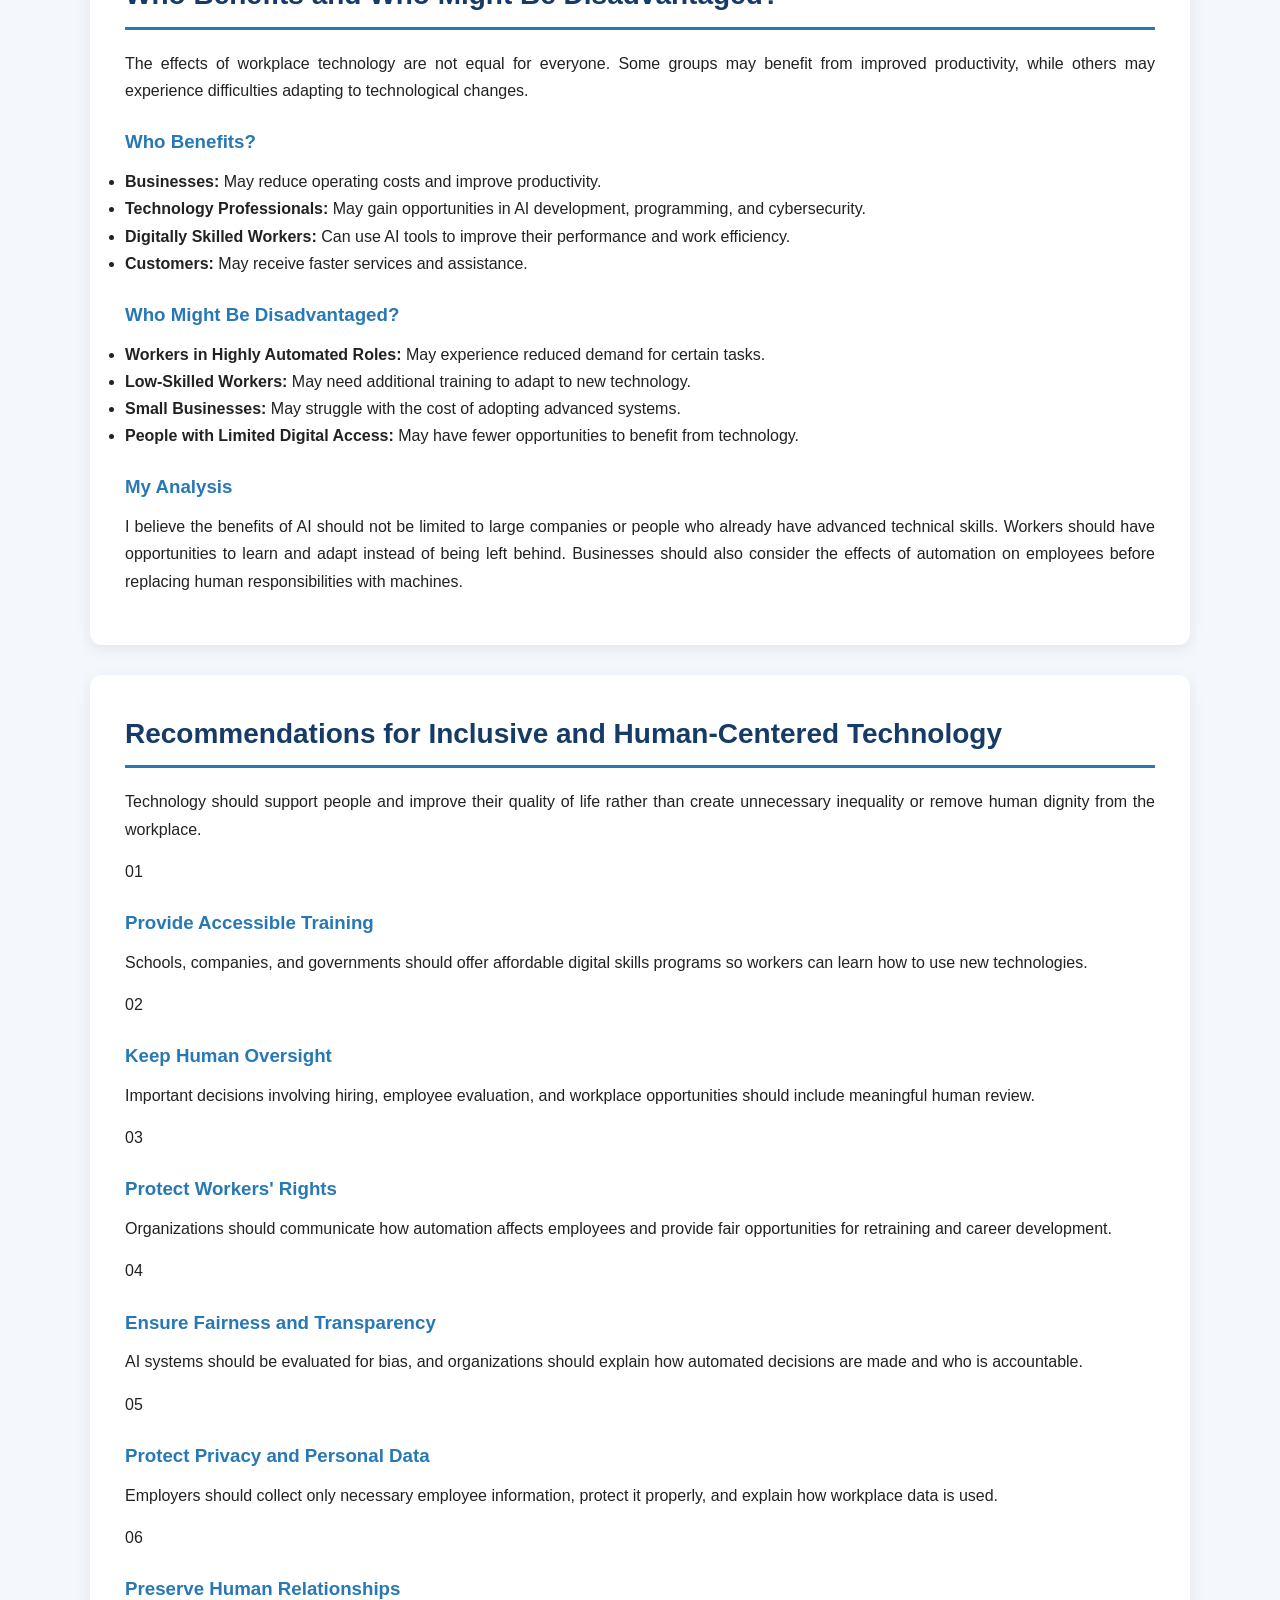
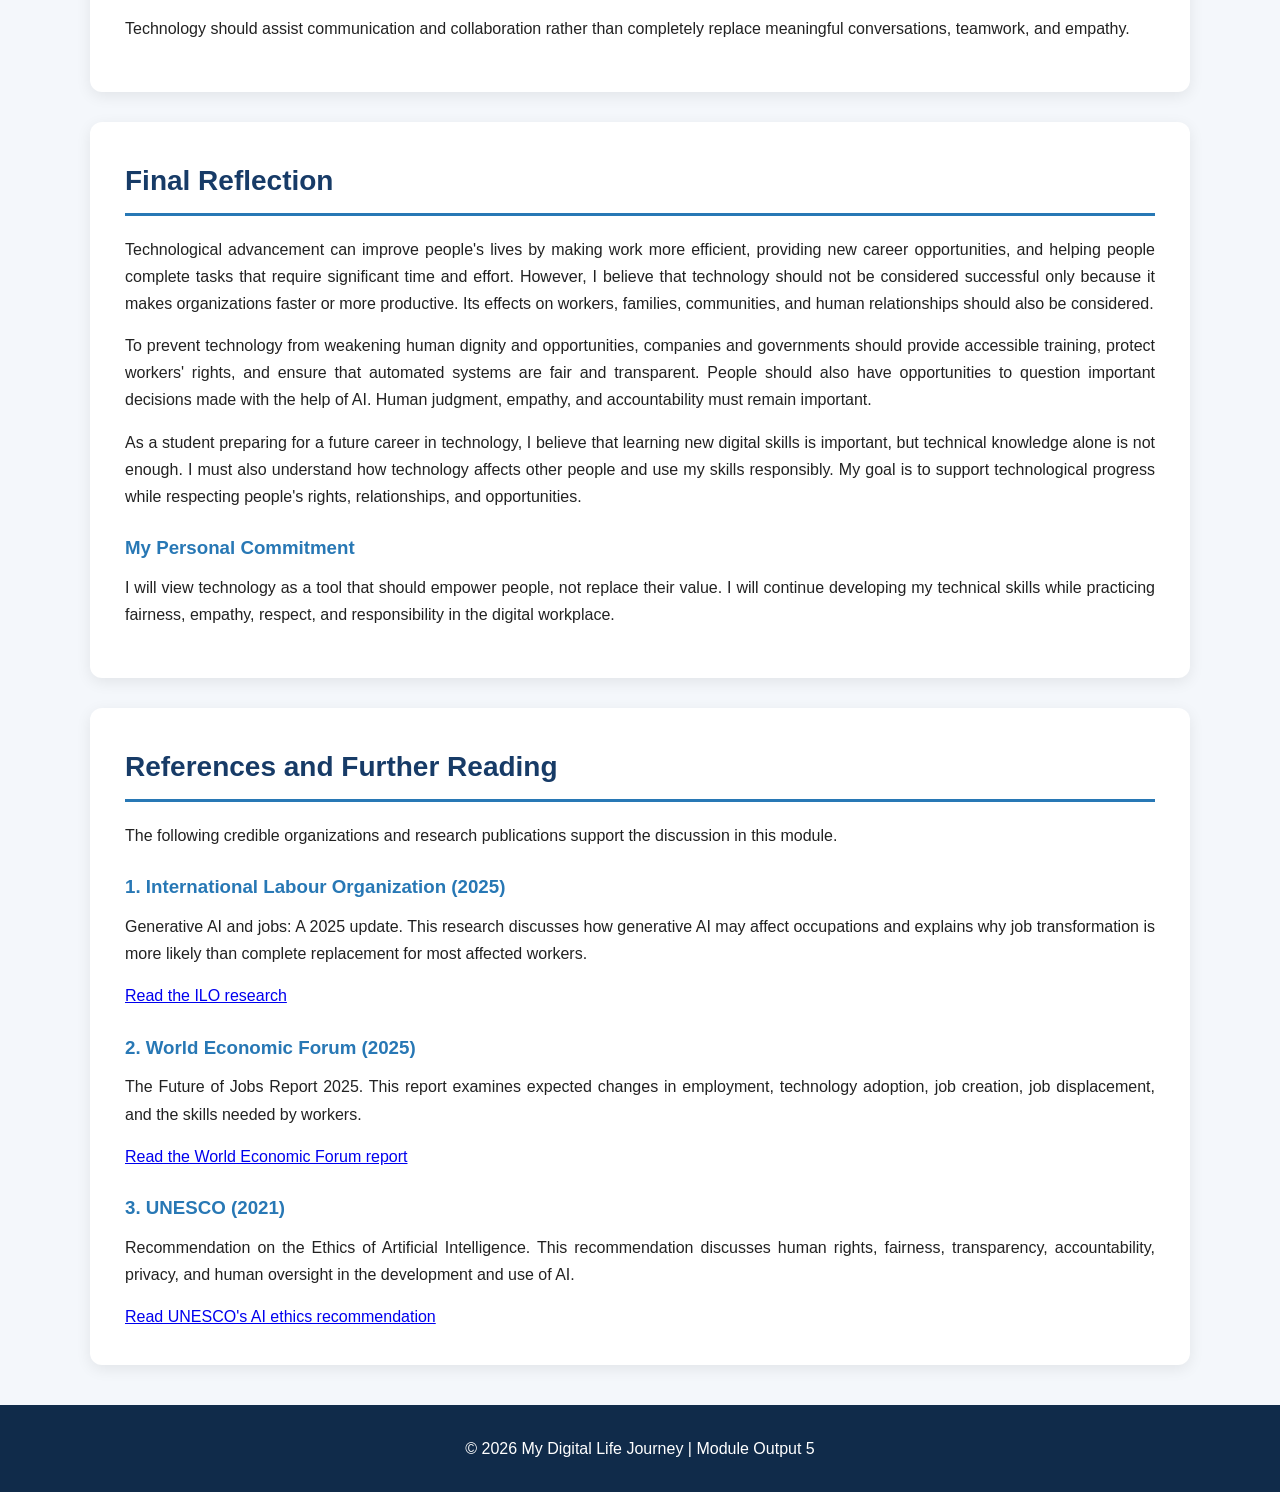
<file: module-output-5.html>
<!DOCTYPE html>
<html lang="en">
<head>
    <meta charset="UTF-8">
    <meta name="viewport" content="width=device-width, initial-scale=1.0">
    <title>Module Output 5 - Technology, People, and the Future of Society</title>
    <link rel="stylesheet" href="style.css">
</head>

<body>
    <!-- ===== HEADER ===== -->
    <header>
        <h1><a href="index.html">My Digital Life Journey</a></h1>
        <p>Living In The I.T. Era</p>
        <p><strong>Module Output 5</strong></p>
    </header>

<nav>
    <ul>
        <li><a href="index.html">Home</a></li>

        <li class="dropdown"><a href="#">Module Outputs</a>
            <ul class="dropdown-menu">
                <li><a href="module-output-1.html">Module Output 1</a></li>
                <li><a href="module-output-2.html">Module Output 2</a></li>
                <li><a href="module-output-3.html">Module Output 3</a></li>
                <li><a href="module-output-4.html">Module Output 4</a></li>
                <li><a href="module-output-5.html">Module Output 5</a></li>
                <li><a href="module-output-6.html">Module Output 6</a></li>
            </ul>
        </li>

        <li><a href="#part1">Part 1</a></li>
        <li><a href="#part2">Part 2</a></li>
        <li><a href="#part3">Part 3</a></li>
        <li><a href="#part4">Part 4</a></li>
        <li><a href="#conclusion">Conclusion</a></li>
    </ul>
</nav>

<main>

    <!-- INTRODUCTION -->

    <section class="intro" id="part1">

        <h2>Technology, People, and the Future of Society</h2>

        <p>
            Technology continues to change how people work, communicate,
            and participate in society. One of the most significant
            developments is the use of Artificial Intelligence (AI) and
            automation in workplaces. These technologies can perform certain
            tasks, assist employees, and help organizations become more
            efficient.
        </p>

        <p>
            However, technological progress also raises important questions
            about employment, equal opportunities, workes' rights, and
            human relationships. This webpage examines how AI and automation
            affect employment and how society can make these technologies
            more inclusive and human-centered.
        </p>

    </section>


    <!-- TECHNOLOGICAL CHANGE -->

    <section id="technology">

        <h2>Significant Technological Change: AI and Workplace Automation</h2>

        <h3>What Is AI and Workplace Automation?</h3>

        <p>
            Artificial Intelligence refers to computer systems that can
            perform tasks that normally require human intelligence, such
            as recognizing patterns, processing information, generating
            content, and assisting with decisions.
        </p>

        <p>
            Workplace automation uses technology to perform repetitive
            or structured tasks with less manual effort. Examples include
            automated customer service, AI-assisted writing, data processing,
            recruitment tools, and automated manufacturing equipment.
        </p>

        <h3>Real-World Applications</h3>

        <div class="workplace-grid">

            <div class="workplace-card">
                <div class="workplace-icon">01</div>
                <h4>Customer Service</h4>
                <p>
                    AI chatbots answer common customer questions and
                    provide assistance at different times of the day.
                </p>
            </div>

            <div class="workplace-card">
                <div class="workplace-icon">02</div>
                <h4>Office Administration</h4>
                <p>
                    Automated systems help organize documents, summarize
                    information, and process routine administrative tasks.
                </p>
            </div>

            <div class="workplace-card">
                <div class="workplace-icon">03</div>
                <h4>Manufacturing</h4>
                <p>
                    Robots and automated machines assist with assembly,
                    inspection, and repetitive production activities.
                </p>
            </div>

            <div class="workplace-card">
                <div class="workplace-icon">04</div>
                <h4>Recruitment</h4>
                <p>
                    Some organizations use software to organize applications
                    and assist with reviewing job candidates.
                </p>
            </div>

        </div>

    </section>


    <!-- POSITIVE EFFECTS -->

    <section id="part2">

        <h2>Positive Effects of AI and Automation</h2>

        <p>
            AI and automation can improve working conditions and help
            organizations perform tasks more efficiently when they are
            properly implemented.
        </p>

        <div class="effect-grid">

            <div class="effect-card positive">
                <h3>01. Increased Productivity</h3>
                <p>
                    Automated systems can perform repetitive tasks quickly,
                    allowing employees to focus on more complex and meaningful
                    responsibilities.
                </p>
            </div>

            <div class="effect-card positive">
                <h3>02. Improved Accuracy</h3>
                <p>
                    Properly designed systems can help process large amounts
                    of information and reduce certain types of manual errors.
                    Human checking is still important.
                </p>
            </div>

            <div class="effect-card positive">
                <h3>03. New Career Opportunities</h3>
                <p>
                    The growth of AI creates demand for skills and jobs
                    involving software development, data analysis,
                    cybersecurity, and AI system management.
                </p>
            </div>

            <div class="effect-card positive">
                <h3>04. Assistance with Difficult Tasks</h3>
                <p>
                    Technology can support workers by providing information,
                    identifying patterns, and helping with tasks that require
                    processing large amounts of data.
                </p>
            </div>

        </div>

        <div class="research-highlight">

            <h3>What Does the Research Say?</h3>

            <p>
                According to the International Labour Organization's
                2025 research, approximately one in four workers worldwide
                is in an occupation with some exposure to generative AI.
                However, the study explains that transformation of jobs
                is more likely than complete replacement for most workers.
            </p>

            <p class="source-note">
                Source: International Labour Organization (2025)
            </p>

        </div>

    </section>


    <!-- NEGATIVE EFFECTS -->

    <section id="part3">

        <h2>Negative Effects and Challenges</h2>

        <p>
            Despite its advantages, AI and workplace automation can create
            challenges for employees, businesses, and communities.
        </p>

        <div class="effect-grid">

            <div class="effect-card negative">
                <h3>01. Job Displacement</h3>
                <p>
                    Some tasks previously performed by employees may become
                    automated. Workers whose responsibilities are heavily
                    affected may need to find new roles or learn new skills.
                </p>
            </div>

            <div class="effect-card negative">
                <h3>02. Skills Gap</h3>
                <p>
                    Employees who do not have access to digital education
                    or training may struggle to adapt to workplaces that
                    increasingly use advanced technologies.
                </p>
            </div>

            <div class="effect-card negative">
                <h3>03. Workplace Inequality</h3>
                <p>
                    Organizations and individuals with greater access to
                    technology may gain more advantages than workers and
                    businesses with limited resources.
                </p>
            </div>

            <div class="effect-card negative">
                <h3>04. Reduced Human Interaction</h3>
                <p>
                    Excessive dependence on automated communication and
                    decision-making may reduce personal interaction,
                    teamwork, and direct relationships between employees
                    and customers.
                </p>
            </div>

        </div>

        <h3>Ethical Concerns</h3>

        <p>
            AI systems may produce unfair results when their training data
            contains bias. For example, an automated recruitment system
            could disadvantage certain applicants if it relies on biased
            historical information.
        </p>

        <p>
            Another concern is accountability. If an automated system
            makes an incorrect or unfair decision, organizations must
            remain responsible for investigating and correcting the
            problem. Human judgment should not be completely removed
            from important employment decisions.
        </p>

    </section>


    <!-- WHO BENEFITS -->

    <section id="beneficiaries">

        <h2>Who Benefits and Who Might Be Disadvantaged?</h2>

        <p>
            The effects of workplace technology are not equal for everyone.
            Some groups may benefit from improved productivity, while
            others may experience difficulties adapting to technological
            changes.
        </p>

        <div class="people-grid">

            <div class="people-card">
                <h3>Who Benefits?</h3>

                <ul>
                    <li>
                        <strong>Businesses:</strong> May reduce operating
                        costs and improve productivity.
                    </li>

                    <li>
                        <strong>Technology Professionals:</strong> May gain
                        opportunities in AI development, programming,
                        and cybersecurity.
                    </li>

                    <li>
                        <strong>Digitally Skilled Workers:</strong> Can use
                        AI tools to improve their performance and work
                        efficiency.
                    </li>

                    <li>
                        <strong>Customers:</strong> May receive faster
                        services and assistance.
                    </li>
                </ul>
            </div>

            <div class="people-card disadvantaged">
                <h3>Who Might Be Disadvantaged?</h3>

                <ul>
                    <li>
                        <strong>Workers in Highly Automated Roles:</strong>
                        May experience reduced demand for certain tasks.
                    </li>

                    <li>
                        <strong>Low-Skilled Workers:</strong> May need
                        additional training to adapt to new technology.
                    </li>

                    <li>
                        <strong>Small Businesses:</strong> May struggle
                        with the cost of adopting advanced systems.
                    </li>

                    <li>
                        <strong>People with Limited Digital Access:</strong>
                        May have fewer opportunities to benefit from
                        technology.
                    </li>
                </ul>
            </div>

        </div>

        <h3>My Analysis</h3>

        <p>
            I believe the benefits of AI should not be limited to large
            companies or people who already have advanced technical skills.
            Workers should have opportunities to learn and adapt instead
            of being left behind. Businesses should also consider the
            effects of automation on employees before replacing human
            responsibilities with machines.
        </p>

    </section>


    <!-- RECOMMENDATIONS -->

    <section id="part4">

        <h2>Recommendations for Inclusive and Human-Centered Technology</h2>

        <p>
            Technology should support people and improve their quality
            of life rather than create unnecessary inequality or remove
            human dignity from the workplace.
        </p>

        <div class="recommendation-list">

            <div class="recommendation-item">
                <span>01</span>
                <div>
                    <h3>Provide Accessible Training</h3>
                    <p>
                        Schools, companies, and governments should offer
                        affordable digital skills programs so workers can
                        learn how to use new technologies.
                    </p>
                </div>
            </div>

            <div class="recommendation-item">
                <span>02</span>
                <div>
                    <h3>Keep Human Oversight</h3>
                    <p>
                        Important decisions involving hiring, employee
                        evaluation, and workplace opportunities should
                        include meaningful human review.
                    </p>
                </div>
            </div>

            <div class="recommendation-item">
                <span>03</span>
                <div>
                    <h3>Protect Workers' Rights</h3>
                    <p>
                        Organizations should communicate how automation
                        affects employees and provide fair opportunities
                        for retraining and career development.
                    </p>
                </div>
            </div>

            <div class="recommendation-item">
                <span>04</span>
                <div>
                    <h3>Ensure Fairness and Transparency</h3>
                    <p>
                        AI systems should be evaluated for bias, and
                        organizations should explain how automated
                        decisions are made and who is accountable.
                    </p>
                </div>
            </div>

            <div class="recommendation-item">
                <span>05</span>
                <div>
                    <h3>Protect Privacy and Personal Data</h3>
                    <p>
                        Employers should collect only necessary employee
                        information, protect it properly, and explain
                        how workplace data is used.
                    </p>
                </div>
            </div>

            <div class="recommendation-item">
                <span>06</span>
                <div>
                    <h3>Preserve Human Relationships</h3>
                    <p>
                        Technology should assist communication and
                        collaboration rather than completely replace
                        meaningful conversations, teamwork, and empathy.
                    </p>
                </div>
            </div>

        </div>

    </section>


    <!-- CRITICAL REFLECTION -->

    <section id="conclusion">

        <h2>Final Reflection</h2>

        <p>
            Technological advancement can improve people's lives by making
            work more efficient, providing new career opportunities, and
            helping people complete tasks that require significant time and
            effort. However, I believe that technology should not be
            considered successful only because it makes organizations
            faster or more productive. Its effects on workers, families,
            communities, and human relationships should also be considered.
        </p>

        <p>
            To prevent technology from weakening human dignity and
            opportunities, companies and governments should provide
            accessible training, protect workers' rights, and ensure that
            automated systems are fair and transparent. People should also
            have opportunities to question important decisions made with
            the help of AI. Human judgment, empathy, and accountability
            must remain important.
        </p>

        <p>
            As a student preparing for a future career in technology, I
            believe that learning new digital skills is important, but
            technical knowledge alone is not enough. I must also understand
            how technology affects other people and use my skills
            responsibly. My goal is to support technological progress
            while respecting people's rights, relationships, and
            opportunities.
        </p>

        <div class="reflection-highlight">

            <h3>My Personal Commitment</h3>

            <p>
                I will view technology as a tool that should empower
                people, not replace their value. I will continue developing
                my technical skills while practicing fairness, empathy,
                respect, and responsibility in the digital workplace.
            </p>

        </div>

    </section>


    <!-- REFERENCES -->

    <section id="references">

        <h2>References and Further Reading</h2>

        <p>
            The following credible organizations and research publications
            support the discussion in this module.
        </p>

        <div class="reference-item">

            <h3>1. International Labour Organization (2025)</h3>

            <p>
                Generative AI and jobs: A 2025 update. This research
                discusses how generative AI may affect occupations and
                explains why job transformation is more likely than
                complete replacement for most affected workers.
            </p>

            <a href="https://www.ilo.org/publications/generative-ai-and-jobs-2025-update"
               target="_blank" rel="noopener noreferrer">
                Read the ILO research
            </a>

        </div>

        <div class="reference-item">

            <h3>2. World Economic Forum (2025)</h3>

            <p>
                The Future of Jobs Report 2025. This report examines
                expected changes in employment, technology adoption,
                job creation, job displacement, and the skills needed
                by workers.
            </p>

            <a href="https://www.weforum.org/publications/the-future-of-jobs-report-2025/"
               target="_blank" rel="noopener noreferrer">
                Read the World Economic Forum report
            </a>

        </div>

        <div class="reference-item">

            <h3>3. UNESCO (2021)</h3>

            <p>
                Recommendation on the Ethics of Artificial Intelligence.
                This recommendation discusses human rights, fairness,
                transparency, accountability, privacy, and human
                oversight in the development and use of AI.
            </p>

            <a href="https://www.unesco.org/en/artificial-intelligence/recommendation-ethics"
               target="_blank" rel="noopener noreferrer">
                Read UNESCO's AI ethics recommendation
            </a>

        </div>

    </section>

</main>


<footer><p>© 2026 My Digital Life Journey | Module Output 5</p></footer>

</body>
</html>
</file>
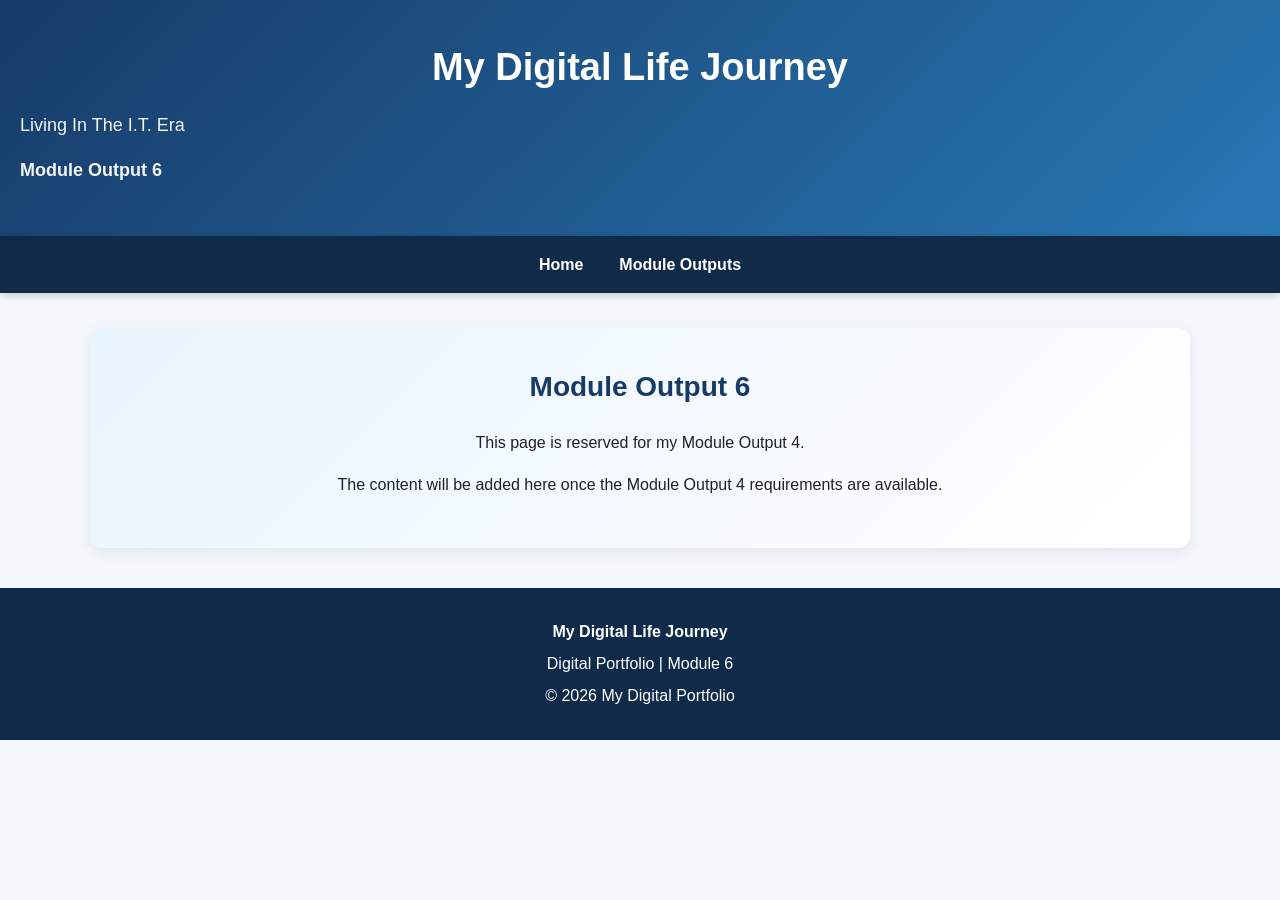
<file: module-output-6.html>
<!DOCTYPE html>
<html lang="en">

<head>
    <meta charset="UTF-8">
    <meta name="viewport" content="width=device-width, initial-scale=1.0">

    <title>Module Output 4 | My Digital Life Journey</title>

    <link rel="stylesheet" href="style.css">
</head>

<body>
    <header>
        <h1><a href="index.html">My Digital Life Journey</a></h1>
        <p>Living In The I.T. Era</p>
        <p><strong>Module Output 6</strong></p>
    </header>


<nav>
    <ul>
        <li><a href="index.html">Home</a></li>
        <li class="dropdown"><a href="#">Module Outputs</a>
            <ul class="dropdown-menu">
                <li><a href="module-output-1.html">Module Output 1</a></li>
                <li><a href="module-output-2.html">Module Output 2</a></li>
                <li><a href="module-output-3.html">Module Output 3</a></li>
                <li><a href="module-output-4.html">Module Output 4</a></li>
                <li><a href="module-output-5.html">Module Output 5</a></li>
                <li><a href="module-output-6.html">Module Output 6</a></li>
            </ul>
        </li>
    </ul>
</nav>


    <main>

        <section class="intro">

            <h2>Module Output 6</h2>

            <p>This page is reserved for my Module Output 4.</p>

            <p>
                The content will be added here once the Module Output 4
                requirements are available.
            </p>

        </section>

    </main>



    <!-- ===== FOOTER ===== -->
    <footer>
        <p><strong>My Digital Life Journey</strong></p>
        <p>Digital Portfolio | Module 6</p>
        <p>&copy; 2026 My Digital Portfolio</p>
    </footer>

</body>

</html>
</file>
<file: style.css>
/* =====================================================
   RESET
   ===================================================== */

* {
    margin: 0;
    padding: 0;
    box-sizing: border-box;
}


/* =====================================================
   GENERAL
   ===================================================== */

html {
    scroll-behavior: smooth;
}

body {
    font-family: Arial, Helvetica, sans-serif;
    line-height: 1.7;
    background: #f4f7fb;
    color: #222;
}


/* =====================================================
   HEADER
   ===================================================== */

header {
    background: linear-gradient(135deg, #173b67, #2878b5);
    color: white;

    padding: 35px 20px;

    text-align: center;
}

header h1 {
    font-size: 38px;
    margin-bottom: 10px;
}


/* Clickable Website Title */

header h1 a {
    color: white;
    text-decoration: none;
    transition: 0.3s;
}

header h1 a:hover {
    opacity: 0.8;
}

header p {
    font-size: 18px;
    opacity: 0.95;
}


/* =====================================================
   NAVIGATION
   ===================================================== */

nav {
    background: #102b4a;

    position: sticky;
    top: 0;

    z-index: 1000;

    box-shadow: 0 2px 8px rgba(0, 0, 0, 0.2);
}

nav > ul {
    list-style: none;

    display: flex;

    justify-content: center;

    flex-wrap: wrap;
}

nav li {
    margin: 0;
}

nav a {
    display: block;

    color: white;

    text-decoration: none;

    padding: 15px 18px;

    font-weight: bold;

    transition: 0.3s;
}

nav a:hover {
    background: #2878b5;
}


/* =====================================================
   MODULE OUTPUT DROPDOWN
   ===================================================== */

.dropdown {
    position: relative;
}

.dropdown > a {
    cursor: pointer;
}


/* Dropdown Menu */

.dropdown-menu {
    display: none;

    position: absolute;

    top: 100%;
    left: 0;

    min-width: 210px;

    background: #102b4a;

    list-style: none;

    padding: 0;
    margin: 0;

    box-shadow: 0 4px 10px rgba(0, 0, 0, 0.25);

    z-index: 1001;
}


/* Dropdown Items */

.dropdown-menu li {
    width: 100%;
}


/* Dropdown Links */

.dropdown-menu a {
    display: block;

    padding: 12px 15px;

    color: white;

    text-decoration: none;

    white-space: nowrap;
}

.dropdown-menu a:hover {
    background: #2878b5;
}


/* Show Dropdown */

.dropdown:hover .dropdown-menu {
    display: block;
}


/* =====================================================
   MAIN
   ===================================================== */

main {
    width: 90%;

    max-width: 1100px;

    margin: 35px auto;
}


/* =====================================================
   CONTENT SECTIONS
   ===================================================== */

section {
    background: white;

    margin-bottom: 30px;

    padding: 35px;

    border-radius: 12px;

    box-shadow:
        0 4px 15px rgba(0, 0, 0, 0.08);
}

section h2 {
    color: #173b67;

    font-size: 28px;

    margin-bottom: 20px;

    border-bottom: 3px solid #2878b5;

    padding-bottom: 8px;
}

section h3 {
    color: #2878b5;

    margin-top: 22px;

    margin-bottom: 10px;
}

p {
    margin-bottom: 15px;

    text-align: justify;
}


/* =====================================================
   INTRODUCTION
   ===================================================== */

.intro {
    text-align: center;

    background:
        linear-gradient(
            135deg,
            #e8f4ff,
            #ffffff
        );
}

.intro h2 {
    border: none;

    margin-bottom: 10px;
}

.intro p {
    text-align: center;

    max-width: 850px;

    margin-left: auto;
    margin-right: auto;
}


/* =====================================================
   HOME HERO
   ===================================================== */

.hero {
    text-align: center;

    padding: 60px 35px;

    background:
        linear-gradient(
            135deg,
            #173b67,
            #2878b5
        );

    color: white;
}

.hero h2 {
    color: white;

    border: none;

    font-size: 36px;

    margin-bottom: 15px;
}

.hero p {
    text-align: center;

    max-width: 800px;

    margin: 15px auto;
}


/* =====================================================
   BUTTON
   ===================================================== */

.button {
    display: inline-block;

    margin-top: 20px;

    padding: 12px 25px;

    background: white;

    color: #173b67;

    text-decoration: none;

    font-weight: bold;

    border-radius: 6px;

    transition: 0.3s;
}

.button:hover {
    background: #102b4a;

    color: white;
}


/* =====================================================
   MODULE CARDS
   ===================================================== */

.module-grid {
    display: grid;

    grid-template-columns:
        repeat(2, 1fr);

    gap: 25px;

    margin-top: 25px;
}

.module-card {
    background: #f4f9fd;

    padding: 25px;

    border-radius: 10px;

    border: 1px solid #d8e8f5;

    transition: 0.3s;
}

.module-card:hover {
    transform: translateY(-5px);

    box-shadow:
        0 8px 20px rgba(0, 0, 0, 0.12);
}

.module-card h3 {
    margin-top: 10px;
}

.module-card p {
    margin-top: 10px;
}

.module-card a {
    color: #2878b5;

    text-decoration: none;

    font-weight: bold;
}

.module-card a:hover {
    text-decoration: underline;
}


/* Module Number */

.module-number {
    display: inline-block;

    padding: 5px 10px;

    background: #173b67;

    color: white;

    border-radius: 5px;

    font-size: 13px;

    font-weight: bold;
}


/* =====================================================
   TIMELINE
   ===================================================== */

.timeline {
    position: relative;

    max-width: 900px;

    margin: 30px auto;
}

.timeline::after {
    content: "";

    position: absolute;

    width: 4px;

    background: #2878b5;

    top: 0;
    bottom: 0;

    left: 50%;

    margin-left: -2px;
}

.timeline-item {
    padding: 10px 40px;

    position: relative;

    width: 50%;
}

.timeline-item::after {
    content: "";

    position: absolute;

    width: 18px;
    height: 18px;

    background: white;

    border: 4px solid #2878b5;

    border-radius: 50%;

    top: 25px;

    z-index: 1;
}

.left {
    left: 0;

    text-align: right;
}

.right {
    left: 50%;
}

.left::after {
    right: -11px;
}

.right::after {
    left: -11px;
}

.timeline-content {
    padding: 20px;

    background: #eef7ff;

    border-radius: 10px;

    box-shadow:
        0 3px 8px rgba(0, 0, 0, 0.08);
}

.timeline-content h3 {
    margin-top: 0;
}

.timeline-content strong {
    color: #173b67;
}


/* =====================================================
   DIGITAL CITIZENSHIP AUDIT
   ===================================================== */

.audit-grid {
    display: grid;

    grid-template-columns:
        repeat(2, 1fr);

    gap: 20px;

    margin-top: 20px;
}

.audit-card {
    background: #f4f9fd;

    border-left: 5px solid #2878b5;

    padding: 20px;

    border-radius: 8px;
}

.audit-card h3 {
    margin-top: 0;
}


/* =====================================================
   HABITS
   ===================================================== */

.habit-grid {
    display: grid;

    grid-template-columns:
        repeat(2, 1fr);

    gap: 25px;
}

.habit-card {
    padding: 25px;

    border-radius: 10px;

    background: #f5faff;

    border: 1px solid #d8e8f5;
}

.habit-card h3 {
    margin-top: 0;
}

.habit-card ul {
    margin-left: 25px;
}


/* =====================================================
   SMART GOALS
   ===================================================== */

.goal {
    background: #eef7ff;

    padding: 20px;

    margin: 15px 0;

    border-radius: 8px;

    border-left: 5px solid #2878b5;
}

.goal strong {
    color: #173b67;
}


/* =====================================================
   HIGHLIGHT
   ===================================================== */

.highlight {
    background: #e8f4ff;

    border-left: 6px solid #2878b5;
}

.highlight h2 {
    border: none;
}


/* =====================================================
   CONCLUSION
   ===================================================== */

.conclusion {
    background:
        linear-gradient(
            135deg,
            #173b67,
            #2878b5
        );

    color: white;
}

.conclusion h2 {
    color: white;

    border-color: white;
}


/* =====================================================
   FOOTER
   ===================================================== */

footer {
    background: #102b4a;

    color: white;

    text-align: center;

    padding: 25px;

    margin-top: 40px;
}

footer p {
    text-align: center;

    margin: 5px;
}

/* =====================================================
   TABLE
   ===================================================== */

.table-container {
    width: 100%;
    overflow-x: auto;
    margin: 20px 0;
}

.table-container table {
    width: 100%;
    border-collapse: collapse;
    border: 2px solid #000;
}

.table-container table th,
.table-container table td {
    border: 1px solid #000;
    padding: 10px;
    text-align: center;
}

.table-container table th {
    background-color: #f2f2f2;
    font-weight: bold;
}

.table-container table tr {
    border: 1px solid #000;
}


/* =====================================================
   RESPONSIVE DESIGN
   ===================================================== */

@media screen and (max-width: 768px) {

    header h1 {
        font-size: 28px;
    }

    nav > ul {
        justify-content: center;
    }

    nav a {
        padding: 12px 10px;
        font-size: 14px;
    }

    section {
        padding: 25px 20px;
    }

    .audit-grid,
    .habit-grid,
    .module-grid {
        grid-template-columns: 1fr;
    }

    /* Mobile Dropdown */

    .dropdown-menu {
        position: static;
        width: 100%;
        box-shadow: none;
    }

    .dropdown:hover .dropdown-menu {
        display: block;
    }

    /* Mobile Hero */

    .hero {
        padding: 40px 20px;
    }

    .hero h2 {
        font-size: 28px;
    }

    /* Mobile Timeline */

    .timeline::after {
        left: 20px;
    }

    .timeline-item {
        width: 100%;
        padding-left: 55px;
        padding-right: 10px;
        text-align: left;
        left: 0;
    }

    .left::after,
    .right::after {
        left: 9px;
    }
}

/* =====================================================
   RESPONSIVE DESIGN
   ===================================================== */

@media screen and (max-width: 768px) {

    header h1 {
        font-size: 28px;
    }


    nav > ul {
        justify-content: center;
    }


    nav a {
        padding: 12px 10px;

        font-size: 14px;
    }


    section {
        padding: 25px 20px;
    }


    .audit-grid,
    .habit-grid,
    .module-grid {
        grid-template-columns: 1fr;
    }


    /* Mobile Dropdown */

    .dropdown-menu {
        position: static;

        width: 100%;

        box-shadow: none;
    }


    .dropdown:hover .dropdown-menu {
        display: block;
    }


    /* Mobile Hero */

    .hero {
        padding: 40px 20px;
    }


    .hero h2 {
        font-size: 28px;
    }


    /* Mobile Timeline */

    .timeline::after {
        left: 20px;
    }


    .timeline-item {
        width: 100%;

        padding-left: 55px;

        padding-right: 10px;

        text-align: left;

        left: 0;
    }


    .left::after,
    .right::after {
        left: 9px;
    }

}
</file>
